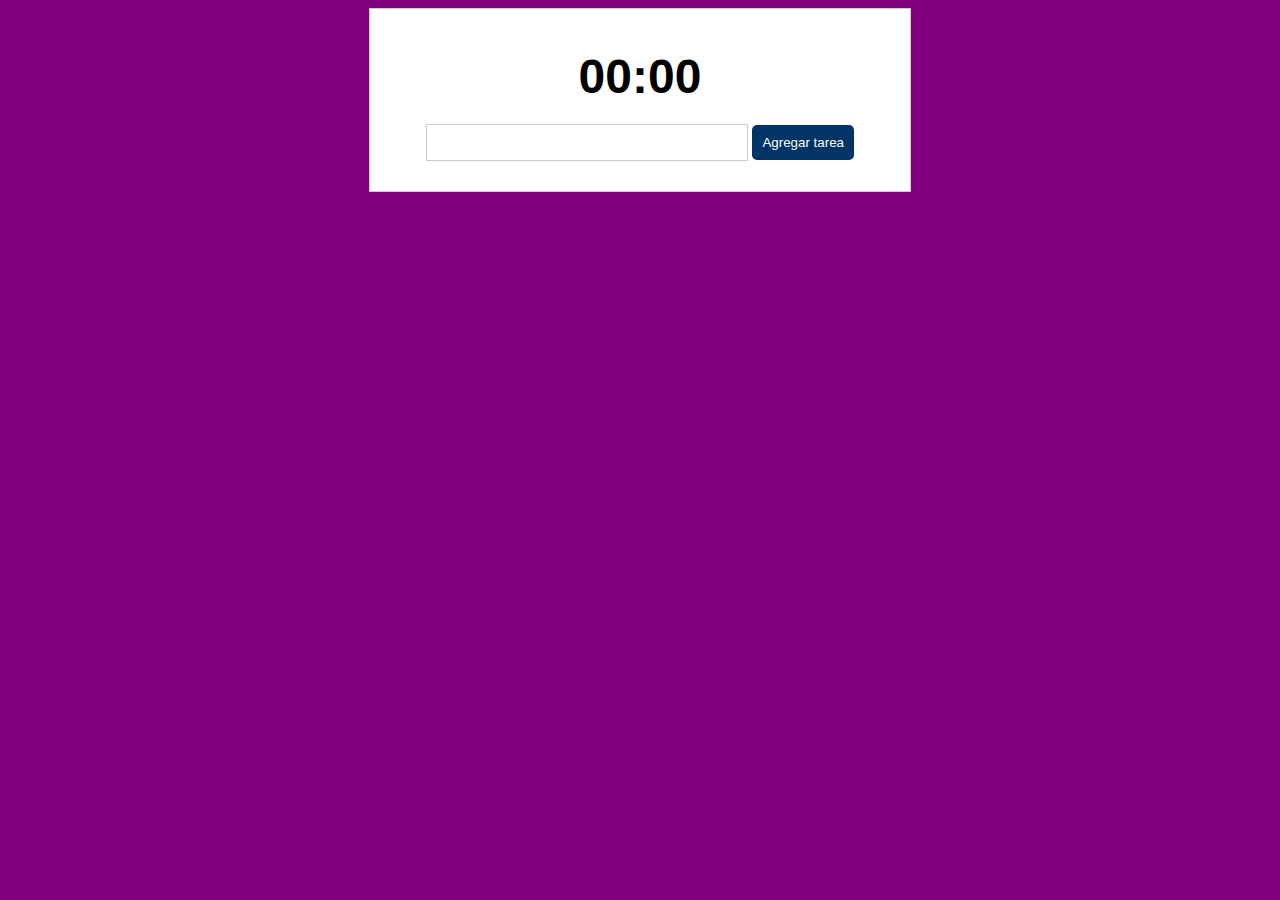
<file: 01_Pomodoro/index.html>
<!DOCTYPE html>
<html lang="en">
<head>
    <meta charset="UTF-8">
    <meta http-equiv="X-UA-Compatible" content="IE=edge">
    <meta name="viewport" content="width=device-width, initial-scale=1.0">
    <link rel="stylesheet" href="./styles.css">
    <title>Pomodoro</title>
</head>
<body>
    <div id="app">
        <div id="time">
          <div id="value"></div>
          <div id="taskName"></div>
        </div>
  
        <div class="tasks-container">
          <div class="form">
            <form action="" id="form">
              <input type="text" id="itTask" />
              <input type="submit" id="bAdd" value="Agregar tarea" />
            </form>
          </div>
          <div id="tasks">
            <div class="task"></div>
          </div>
        </div>
      </div>

    <script src="./app.js"></script>
</body>
</html>
</file>
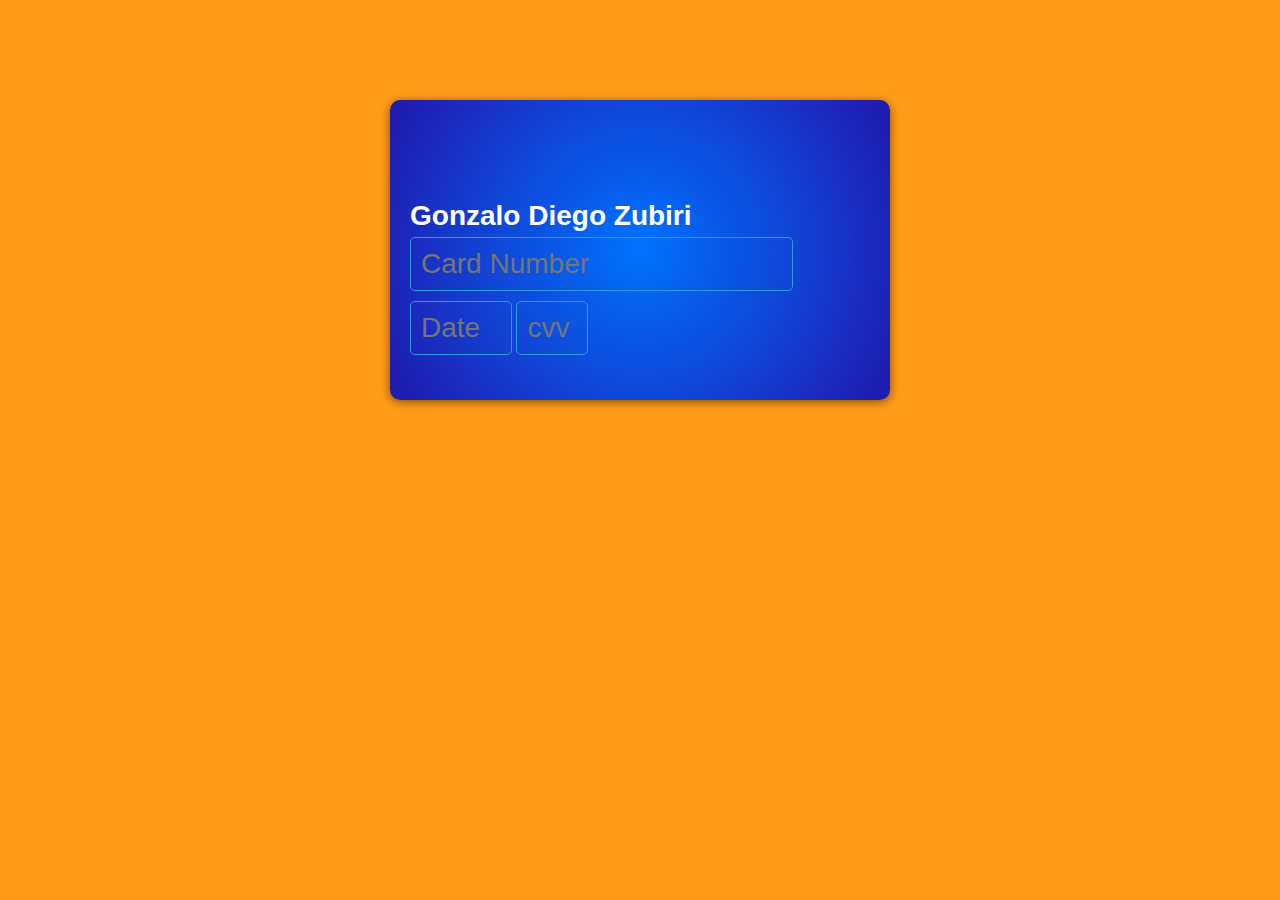
<file: 02_Tarjeta/index.html>
<!DOCTYPE html>
<html lang="en">
<head>
    <meta charset="UTF-8">
    <meta http-equiv="X-UA-Compatible" content="IE=edge">
    <meta name="viewport" content="width=device-width, initial-scale=1.0">
    <link rel="stylesheet" href="./styles.css">
    <title>Tarjeta</title>
</head>
<body>
    <div id="app">
        <div class="card">
            <div class="holder">Gonzalo Diego Zubiri</div>
            <input type="text" id="inputCard" placeholder="Card Number">
            <input type="text" id="inputDate" placeholder="Date">
            <input type="text" id="inputCVV" placeholder="cvv">
        </div>
    </div>
    
    <script src="./app.js"></script>
</body>
</html>
</file>
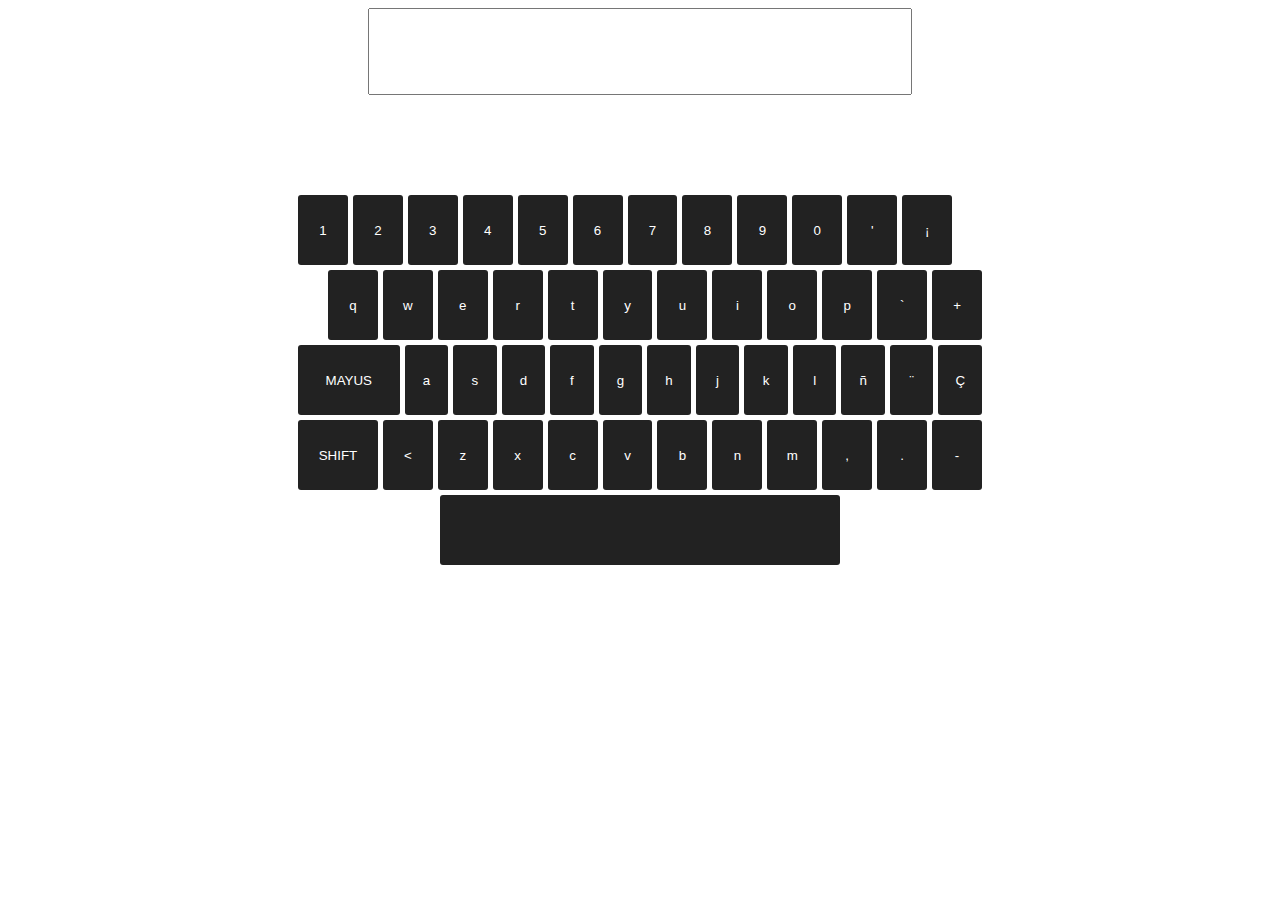
<file: 03_Teclado/index.html>
<!DOCTYPE html>
<html lang="en">
<head>
    <meta charset="UTF-8">
    <meta http-equiv="X-UA-Compatible" content="IE=edge">
    <meta name="viewport" content="width=device-width, initial-scale=1.0">
    <link rel="stylesheet" href="./styles.css">
    <title>Teclado</title>
</head>
<body>
    <div id="app">
        <input type="text" class="input">
        <div id="keyboard-container"></div>
    </div>

    <script src="./app.js"></script>
</body>
</html>
</file>
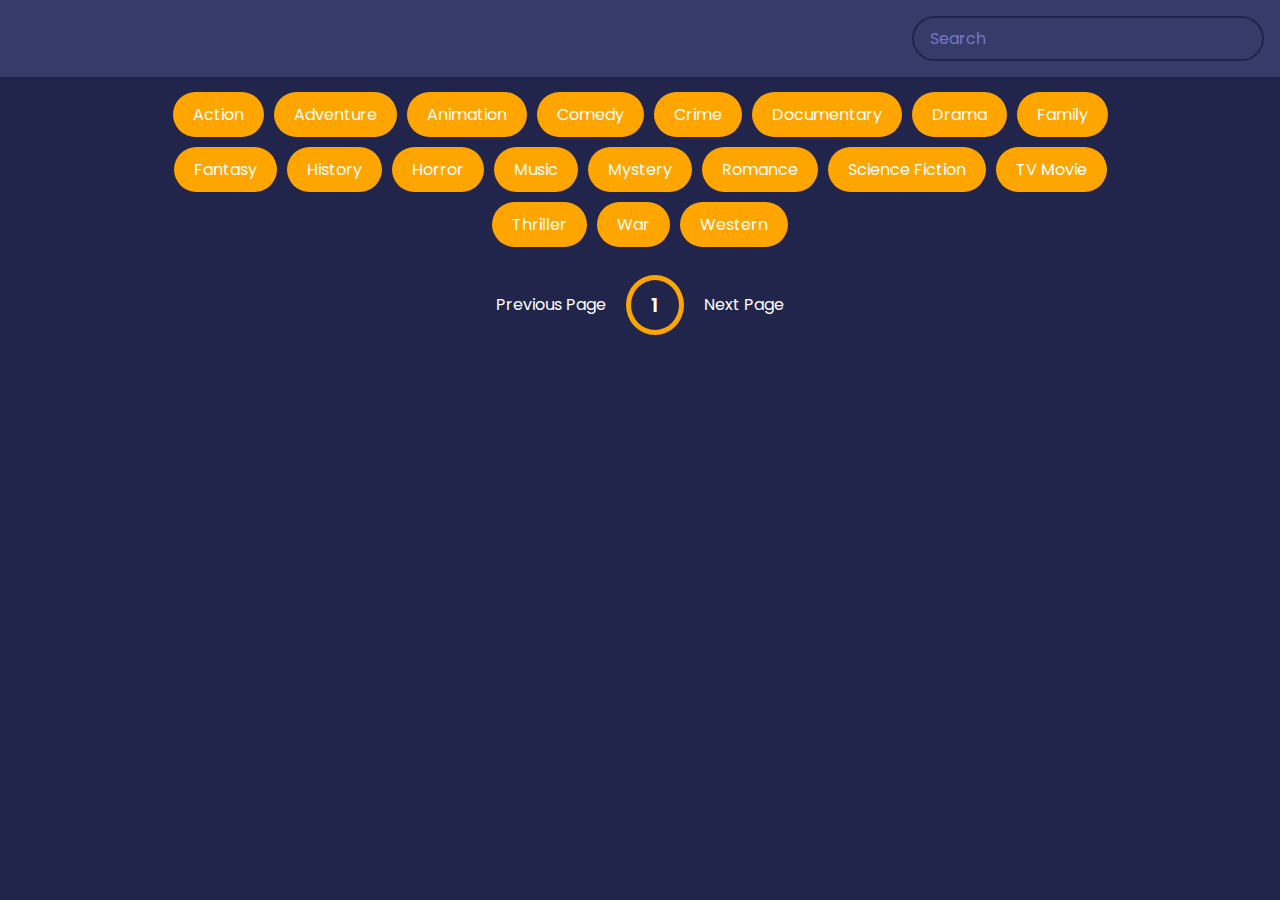
<file: Movie-App/index.html>
<!DOCTYPE html>
<html lang="en">
<head>
    <meta charset="UTF-8">
    <meta http-equiv="X-UA-Compatible" content="IE=edge">
    <meta name="viewport" content="width=device-width, initial-scale=1.0">
    <link rel="stylesheet" href="./css/styles.css">
    <title>Movie App</title>
</head>
<body>
    <header>
        <form  id="form">
            <input type="text" placeholder="Search" id="search" class="search">
        </form>
    </header>
    <div id="tags"></div>
    <div id="myNav" class="overlay">

        <!-- Button to close the overlay navigation -->
        <a href="javascript:void(0)" class="closebtn" onclick="closeNav()">&times;</a>
      
        <!-- Overlay content -->
        <div class="overlay-content" id="overlay-content"></div>
        
        <a href="javascript:void(0)" class="arrow left-arrow" id="left-arrow">&#8656;</a> 
        
        <a href="javascript:void(0)" class="arrow right-arrow" id="right-arrow" >&#8658;</a>

      </div>
    <main id="main"></main>
    <div class="pagination">
        <div class="page" id="prev">Previous Page</div>
        <div class="current" id="current">1</div>
        <div class="page" id="next">Next Page</div>

    </div>

    <script src="./js/app.js"></script>
</body>
</html>
</file>
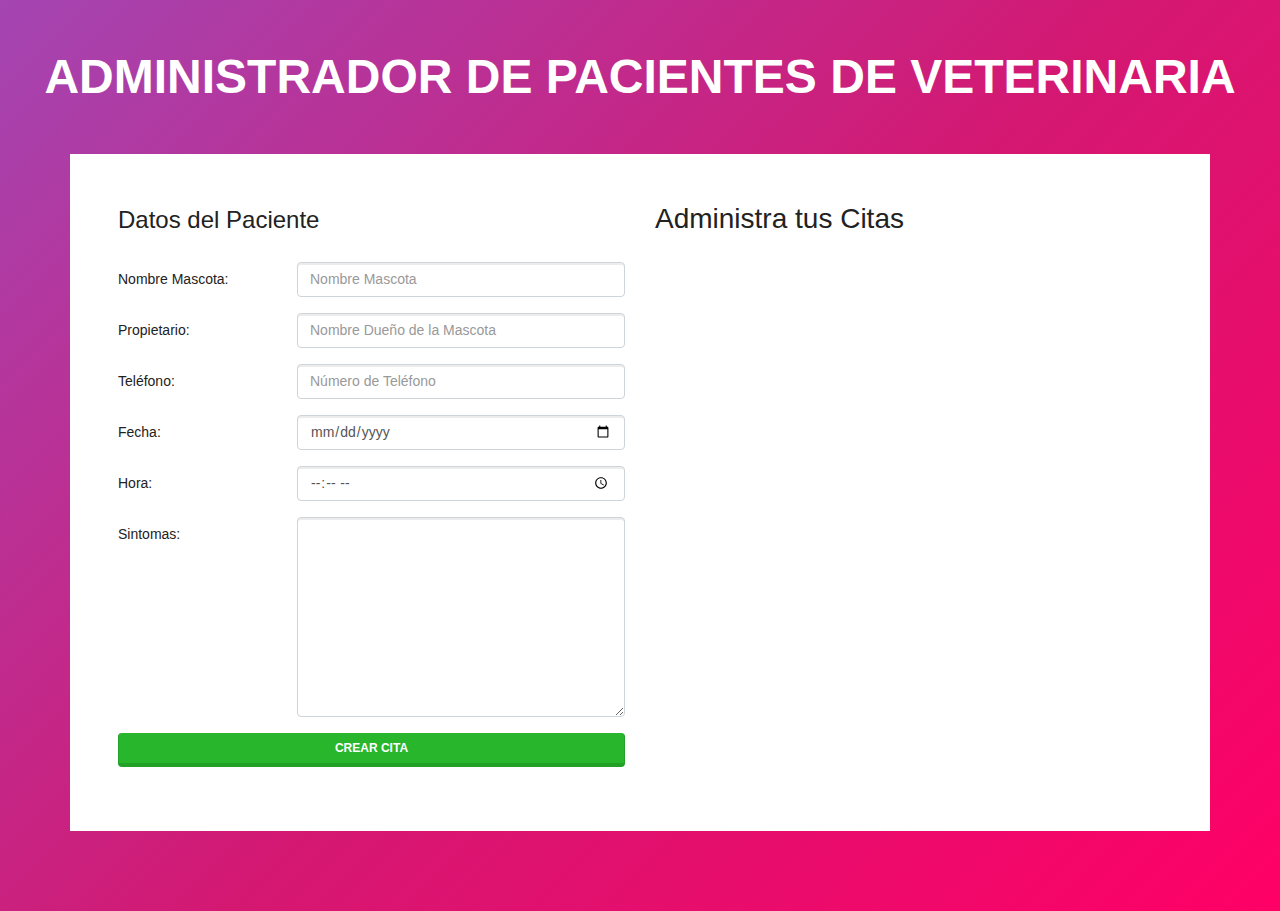
<file: Proyecto-Administrar-Citas/index.html>
<!DOCTYPE html>
<html lang="en">
<head>
    <meta charset="UTF-8">
    <meta name="viewport" content="width=device-width, initial-scale=1.0">
    <meta http-equiv="X-UA-Compatible" content="ie=edge">
    <title>Administrador de Pacientes</title>
    <link rel="stylesheet" href="css/bootstrap.css">
    <link rel="stylesheet" href="css/styles.css">
</head>
<body>
    <h2 class="text-center my-5 titulo">Administrador de Pacientes de Veterinaria</h2>
    <div class="container mt-5 p-5">
        <div id="contenido" class="row">
            <div class="col-md-6 agregar-cita">
                <form id="nueva-cita">
                    <legend class="mb-4">Datos del Paciente</legend>
                    <div class="form-group row">
                        <label class="col-sm-4 col-lg-4 col-form-label">Nombre Mascota:</label>
                        <div class="col-sm-8 col-lg-8">
                            <input type="text" id="mascota" name="mascota" class="form-control" placeholder="Nombre Mascota">
                        </div>
                    </div>
                    <div class="form-group row">
                        <label class="col-sm-4 col-lg-4 col-form-label">Propietario:</label>
                        <div class="col-sm-8 col-lg-8">
                            <input type="text" id="propietario" name="propietario" class="form-control"  placeholder="Nombre Dueño de la Mascota">
                        </div>
                    </div>
                    <div class="form-group row">
                        <label class="col-sm-4 col-lg-4 col-form-label">Teléfono:</label>
                        <div class="col-sm-8 col-lg-8">
                            <input type="tel" id="telefono" name="telefono" class="form-control"  placeholder="Número de Teléfono">
                        </div>
                    </div>
                    <div class="form-group row">
                        <label class="col-sm-4 col-lg-4 col-form-label">Fecha:</label>
                        <div class="col-sm-8 col-lg-8">
                            <input type="date" id="fecha" name="fecha" class="form-control">
                        </div>
                    </div>

                    <div class="form-group row">
                        <label class="col-sm-4 col-lg-4 col-form-label">Hora:</label>
                        <div class="col-sm-8 col-lg-8">
                            <input type="time" id="hora" name="hora" class="form-control">
                        </div>
                    </div>

                    <div class="form-group row">
                        <label class="col-sm-4 col-lg-4 col-form-label">Sintomas:</label>
                        <div class="col-sm-8 col-lg-8">
                            <textarea id="sintomas" name="sintomas" class="form-control"></textarea>
                        </div>
                    </div>
                    <div class="form-group">
                            <button type="submit" class="btn btn-success w-100 d-block">Crear Cita</button>
                    </div>
                </form>
            </div>
            <div class="col-md-6">
                <h2 id="administra" class="mb-4">Administra tus Citas</h2>
                <ul id="citas" class="list-group lista-citas"></ul>
            </div>
        </div> <!--.row-->
    </div><!--.container-->

    <script src="js/app.js" type="module"></script>

</body>
</html>
</file>
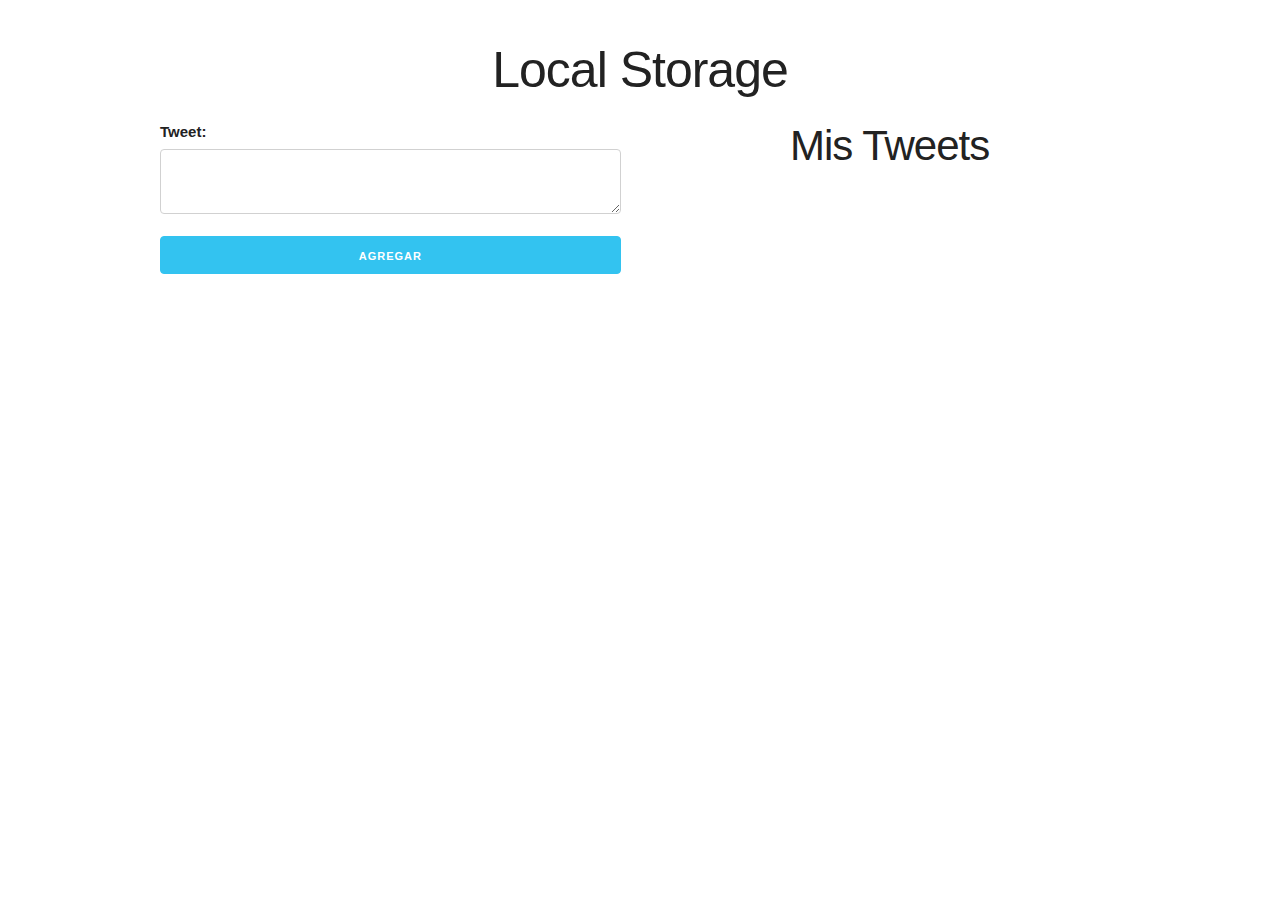
<file: Proyecto-Almacenar-Tweets/index.html>
<!DOCTYPE html>
<html lang="en">
<head>
    <meta charset="UTF-8">
    <meta name="viewport" content="width=device-width, initial-scale=1.0">
    <meta http-equiv="X-UA-Compatible" content="ie=edge">
    <title>Document</title>
    <link rel="stylesheet" href="css/normalize.css">
    <link rel="stylesheet" href="css/skeleton.css">
    <link rel="stylesheet" href="css/custom.css">
</head>
<body>

    <div id="contenido">
        <div class="container">

            <h1>Local Storage</h1>
            <div class="row">
                <div class="six columns">
                    <label for="tweet">Tweet:</label>
                    <form  id="formulario">
                            <label for="tweet"></label>
                            <textarea id="tweet" class="u-full-width"></textarea>
                            <input type="submit" class="button u-full-width button-primary" value="Agregar">
                    </form>
                </div>
                <div class="six columns">
                    <h2>Mis Tweets</h2>
                    <div id="lista-tweets"></div>
                </div>
            </div>

        </div>
    </div> <!--#contenido-->

    <script src="js/app.js"></script>
</body>
</html>
</file>
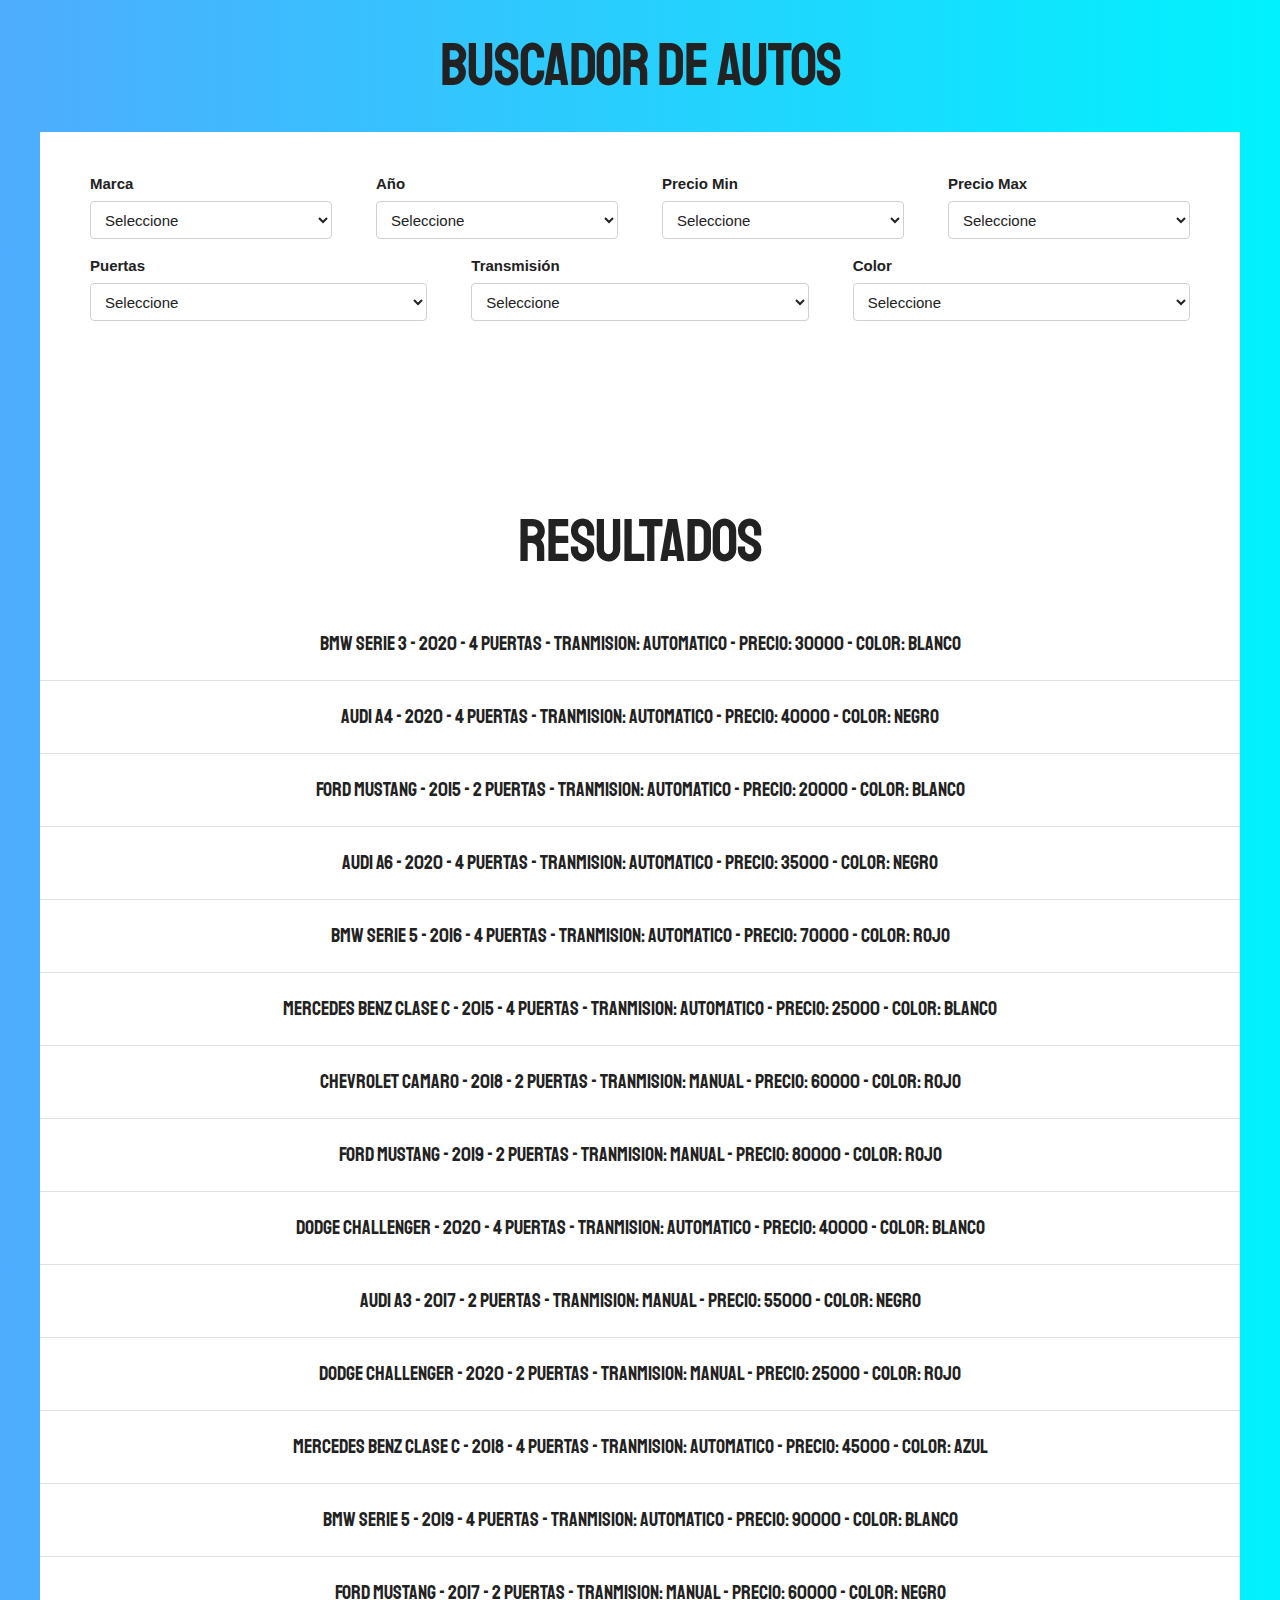
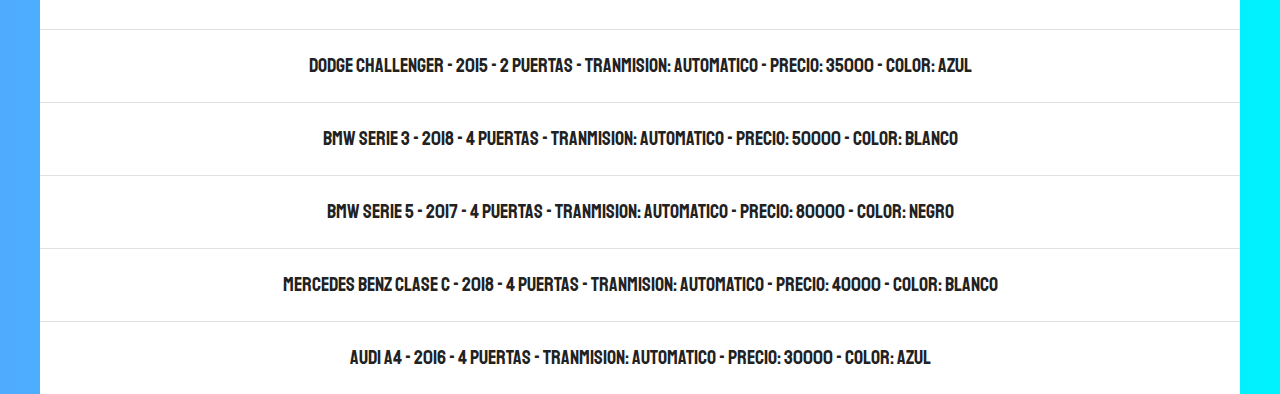
<file: Proyecto-Buscador-Autos/index.html>
<!DOCTYPE html>
<html lang="en">
<head>
    <meta charset="UTF-8">
    <meta name="viewport" content="width=device-width, initial-scale=1.0">
    <meta http-equiv="X-UA-Compatible" content="ie=edge">
    <title>Buscador múltiples campos - JS Moderno </title>
    <link href="https://fonts.googleapis.com/css?family=Staatliches" rel="stylesheet">  
    <link rel="stylesheet" href="css/normalize.css">
    <link rel="stylesheet" href="css/skeleton.css">
    <link rel="stylesheet" href="css/app.css">
</head>
<body>

    <h1>Buscador de Autos</h1>

    <div class="contenedor">

        

        <form id="buscador">
            <div class="row">
                <div class="three columns">
                    <label for="marca">Marca</label>
                    <select class="u-full-width" id="marca">
                        <option value="">Seleccione</option>
                        <option value="Audi">Audi</option>
                        <option value="BMW">BMW</option>
                        <option value="Mercedes Benz">Mercedes Benz</option>
                        <option value="Chevrolet">Chevrolet</option>
                        <option value="Ford">Ford</option>
                        <option value="Dodge">Dodge</option>
                    </select>
                </div>
                <div class="three columns">
                    <label for="year">Año</label>
                    <select class="u-full-width" id="year">
                        <option value="">Seleccione</option>
                    </select>
                </div>
                <div class="three columns">
                    <label for="minimo">Precio Min</label>
                    <select class="u-full-width" id="minimo">
                            <option value="">Seleccione</option>
                            <option value="20000">20,000</option>
                            <option value="30000">30,000</option>
                            <option value="40000">40,000</option>
                            <option value="50000">50,000</option>
                            <option value="60000">60,000</option>
                            <option value="70000">70,000</option>
                            <option value="80000">80,000</option>
                            <option value="90000">90,000</option>
                    </select>
                </div>
                <div class="three columns">
                    <label for="maximo">Precio Max</label>
                    <select class="u-full-width" id="maximo">
                            <option value="">Seleccione</option>
                            <option value="20000">20,000</option>
                            <option value="30000">30,000</option>
                            <option value="40000">40,000</option>
                            <option value="50000">50,000</option>
                            <option value="60000">60,000</option>
                            <option value="70000">70,000</option>
                            <option value="80000">80,000</option>
                            <option value="90000">90,000</option>
                    </select>
                </div>
                <div class="row">
                    <div class="four columns">
                        <label for="puertas">Puertas</label>
                        <select class="u-full-width" id="puertas">
                                <option value="">Seleccione</option>
                                <option value="2">2</option>
                                <option value="4">4</option>
                        </select>
                    </div>
                    <div class="four columns">
                        <label for="transmision">Transmisión</label>
                        <select class="u-full-width" id="transmision">
                                <option value="">Seleccione</option>
                                <option value="automatico">Automática</option>
                                <option value="manual">Manual</option>
                        </select>
                    </div>
                    <div class="four columns">
                        <label for="color">Color</label>
                        <select class="u-full-width" id="color">
                                <option value="">Seleccione</option>
                                <option value="Negro">Negro</option>
                                <option value="Azul">Azul</option>
                                <option value="Blanco">Blanco</option>
                                <option value="Rojo">Rojo</option>
                        </select>
                    </div>
                </div>
            </div>
        </form>


        <h1>Resultados</h1>
        <div id="resultado"></div>
    </div>

    <!-- <a class="sitio-web" href="https://www.codigoconjuan.com" rel="nofollow noopener noreferrer" >Código Con Juan</a> -->

    <script src="js/db.js"></script>
    <script src="js/app.js"></script>
    
</body>
</html>
</file>
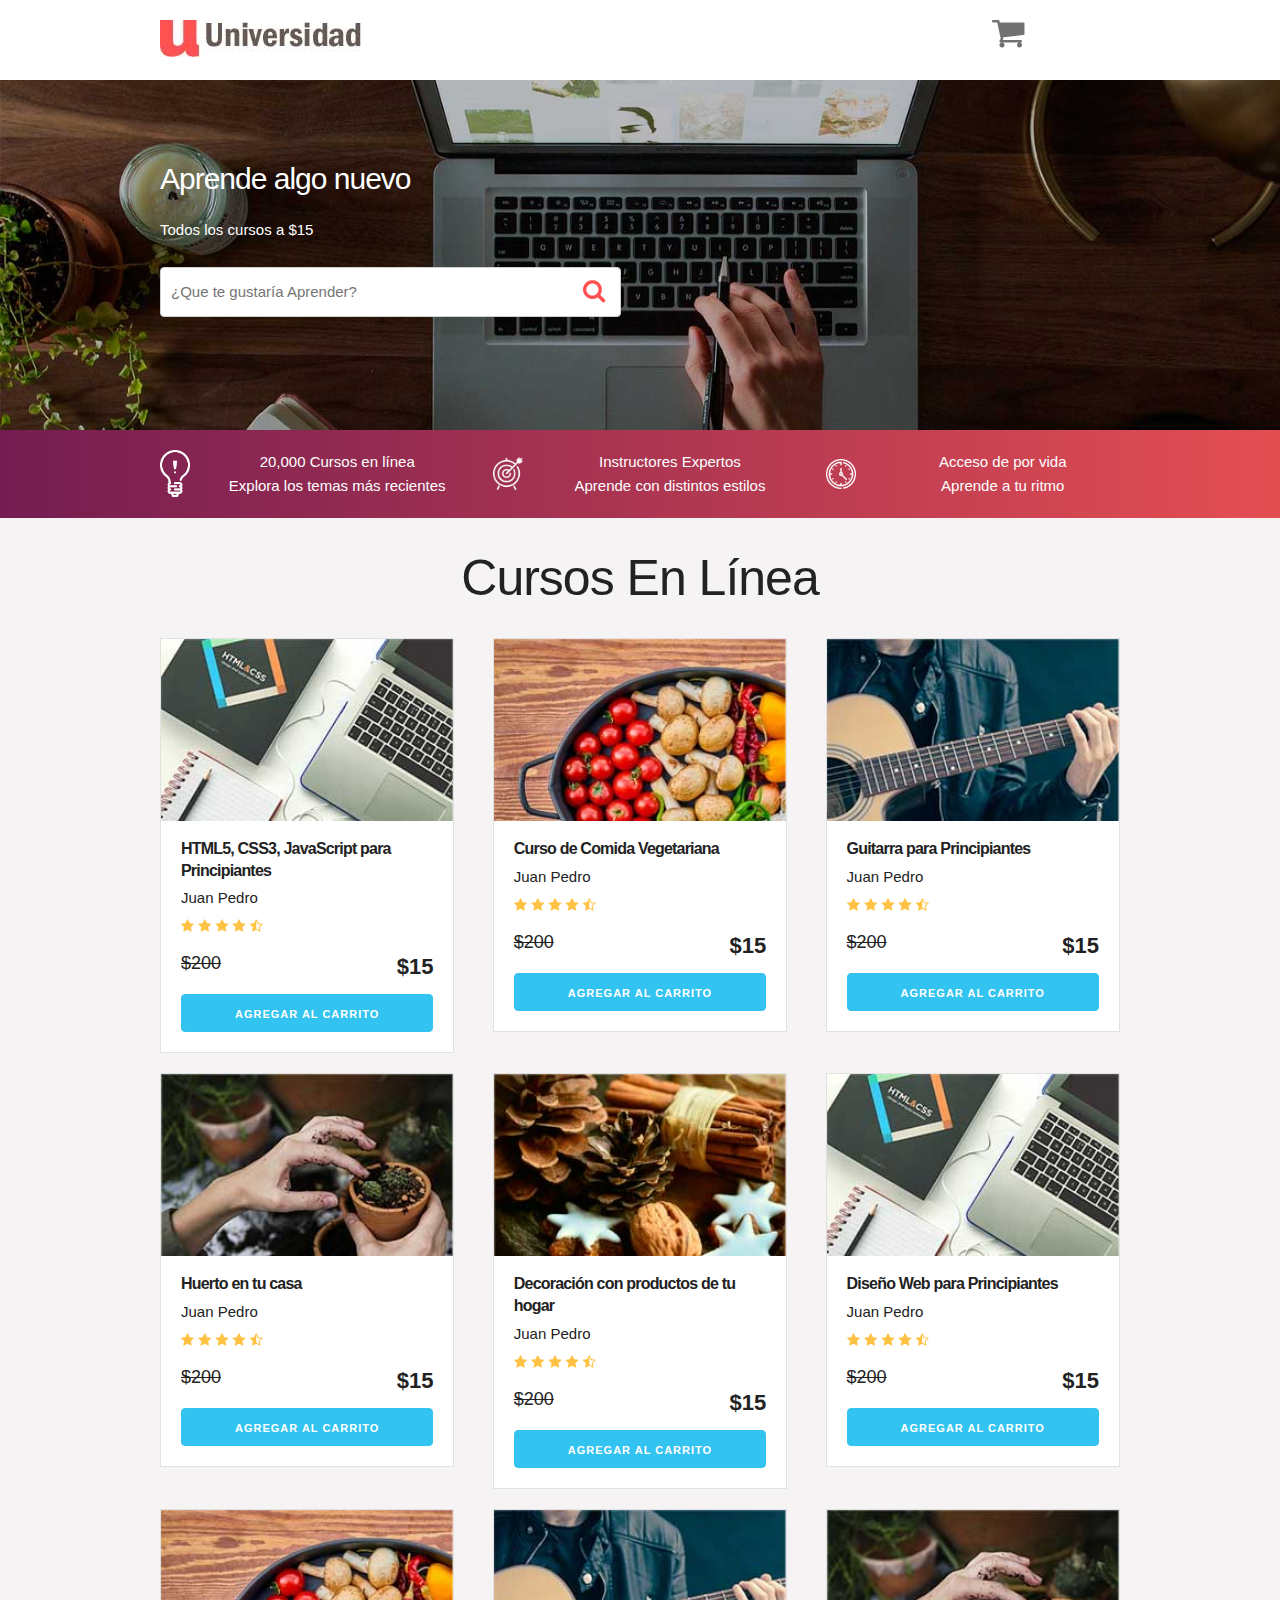
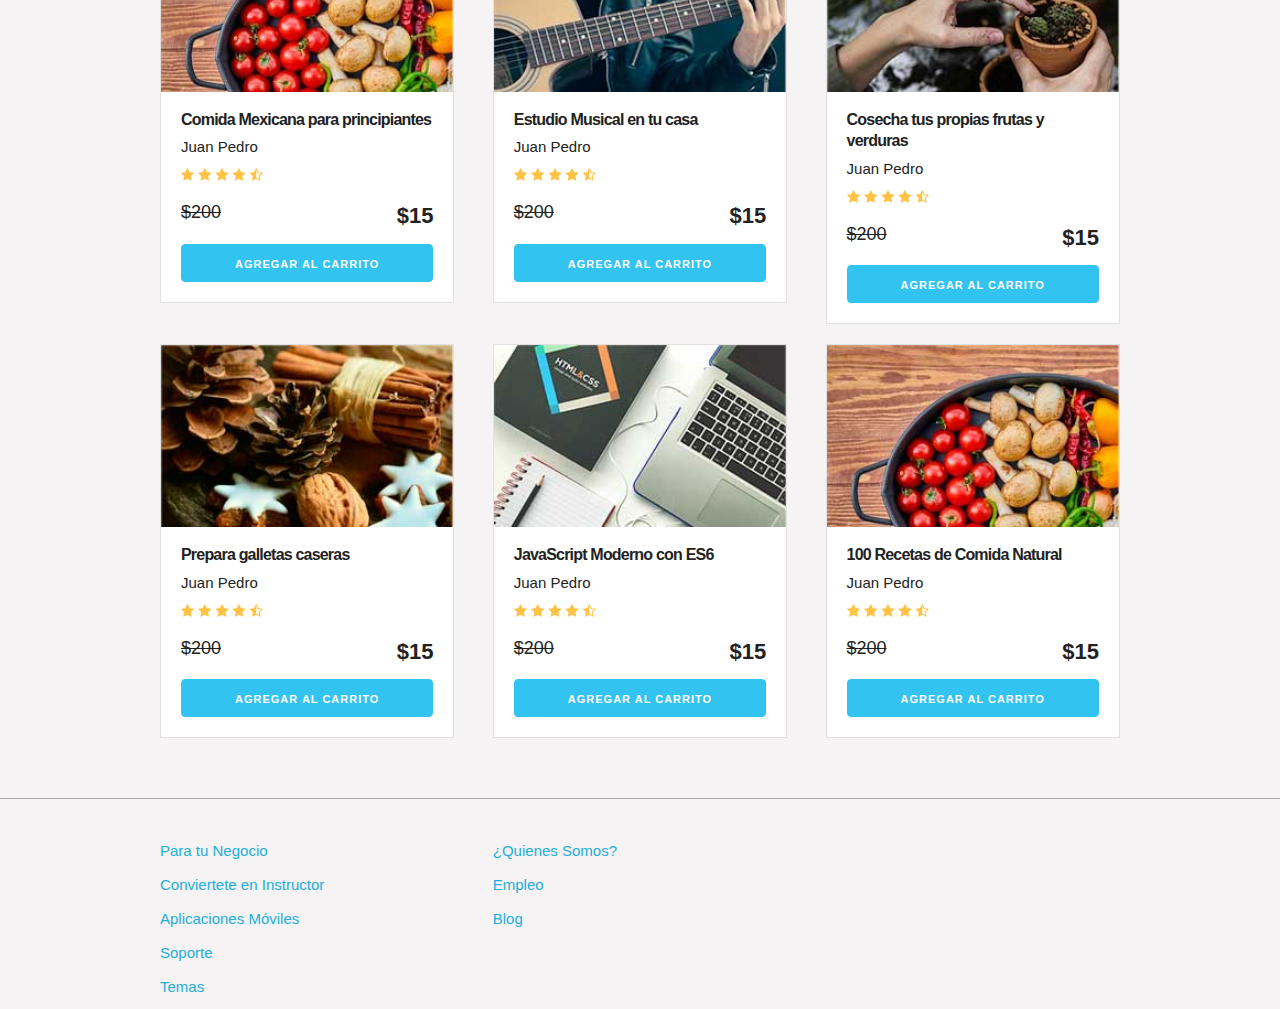
<file: Proyecto-Carrito/index.html>
<!DOCTYPE html>
<html lang="en">
<head>
    <meta charset="UTF-8">
    <meta name="viewport" content="width=device-width, initial-scale=1.0">
    <meta http-equiv="X-UA-Compatible" content="ie=edge">
    <title>Carrito</title>
    <link rel="stylesheet" href="css/normalize.css">
    <link rel="stylesheet" href="css/skeleton.css">
    <link rel="stylesheet" href="css/custom.css">
</head>
<body>
<header id="header" class="header">
    <div class="container">
        <div class="row">
            <div class="four columns">
                <img src="img/logo.jpg" id="logo">
            </div>
            <div class="two columns u-pull-right">
                <ul>
                    <li class="submenu">
                            <img src="img/cart.png" id="img-carrito">
                            <div id="carrito">
                                    
                                    <table id="lista-carrito" class="u-full-width">
                                        <thead>
                                            <tr>
                                                <th>Imagen</th>
                                                <th>Nombre</th>
                                                <th>Precio</th>
                                                <th>Cantidad</th>
                                                <th></th>
                                            </tr>
                                        </thead>
                                        <tbody></tbody>
                                    </table>

                                    <a href="#" id="vaciar-carrito" class="button u-full-width">Vaciar Carrito</a>
                            </div>
                    </li>
                </ul>
            </div>
        </div> 
    </div>
    </header>


    <div id="hero">
        <div class="container">
            <div class="row">
                    <div class="six columns">
                        <div class="contenido-hero">
                                <h2>Aprende algo nuevo</h2>
                                <p>Todos los cursos a $15</p>
                                <form action="#" id="busqueda" method="post" class="formulario">
                                    <input class="u-full-width" type="text" placeholder="¿Que te gustaría Aprender?" id="buscador">
                                    <input type="submit" id="submit-buscador" class="submit-buscador">
                                </form>
                        </div>
                    </div>
            </div> 
        </div>
    </div>

    <div class="barra">
        <div class="container">
            <div class="row">
                    <div class="four columns icono icono1">
                        <p>20,000 Cursos en línea <br>
                        Explora  los temas más recientes</p>
                    </div>
                    <div class="four columns icono icono2">
                        <p>Instructores Expertos <br>
                        Aprende con distintos estilos</p>
                    </div>
                    <div class="four columns icono icono3">
                        <p>Acceso de por vida <br>
                        Aprende a tu ritmo</p>
                    </div>
            </div>
        </div>

    </div>

    <div id="lista-cursos" class="container">
        <h1 id="encabezado" class="encabezado">Cursos En Línea</h1>
        <div class="row">
            <div class="four columns">
                <div class="card">
                    <img src="img/curso1.jpg" class="imagen-curso u-full-width">
                    <div class="info-card">
                        <h4>HTML5, CSS3, JavaScript para Principiantes</h4>
                        <p>Juan Pedro</p>
                        <img src="img/estrellas.png">
                        <p class="precio">$200  <span class="u-pull-right ">$15</span></p>
                        <a href="#" class="u-full-width button-primary button input agregar-carrito" data-id="1">Agregar Al Carrito</a>
                    </div>
                </div> <!--.card-->
            </div>
            <div class="four columns">
                    <div class="card">
                        <img src="img/curso2.jpg" class="imagen-curso u-full-width">
                        <div class="info-card">
                            <h4>Curso de Comida Vegetariana</h4>
                            <p>Juan Pedro</p>
                            <img src="img/estrellas.png">
                            <p class="precio">$200  <span class="u-pull-right ">$15</span></p>
                            <a href="#" class="u-full-width button-primary button input agregar-carrito" data-id="2">Agregar Al Carrito</a>
                        </div>
                    </div>
            </div>
            <div class="four columns">
                    <div class="card">
                        <img src="img/curso3.jpg" class="imagen-curso u-full-width">
                        <div class="info-card">
                            <h4>Guitarra para Principiantes</h4>
                            <p>Juan Pedro</p>
                            <img src="img/estrellas.png">
                            <p class="precio">$200  <span class="u-pull-right ">$15</span></p>
                            <a href="#" class="u-full-width button-primary button input agregar-carrito" data-id="3">Agregar Al Carrito</a>
                        </div>
                    </div> <!--.card-->
            </div>

        </div> <!--.row-->
        <div class="row">
            <div class="four columns">
                <div class="card">
                    <img src="img/curso4.jpg" class="imagen-curso u-full-width">
                    <div class="info-card">
                        <h4>Huerto en tu casa</h4>
                        <p>Juan Pedro</p>
                        <img src="img/estrellas.png">
                        <p class="precio">$200  <span class="u-pull-right ">$15</span></p>
                        <a href="#" class="u-full-width button-primary button input agregar-carrito" data-id="4">Agregar Al Carrito</a>
                    </div>
                </div> <!--.card-->
            </div>
            <div class="four columns">
                    <div class="card">
                        <img src="img/curso5.jpg" class="imagen-curso u-full-width">
                        <div class="info-card">
                            <h4>Decoración con productos de tu hogar</h4>
                            <p>Juan Pedro</p>
                            <img src="img/estrellas.png">
                            <p class="precio">$200  <span class="u-pull-right ">$15</span></p>
                            <a href="#" class="u-full-width button-primary button input agregar-carrito" data-id="5">Agregar Al Carrito</a>
                        </div>
                    </div> <!--.card-->
            </div>
            <div class="four columns">
                    <div class="card">
                        <img src="img/curso1.jpg" class="imagen-curso u-full-width">
                        <div class="info-card">
                            <h4>Diseño Web para Principiantes</h4>
                            <p>Juan Pedro</p>
                            <img src="img/estrellas.png">
                            <p class="precio">$200  <span class="u-pull-right ">$15</span></p>
                            <a href="#" class="u-full-width button-primary button input agregar-carrito" data-id="6">Agregar Al Carrito</a>
                        </div>
                    </div> <!--.card-->
            </div>
        </div> <!--.row-->
        <div class="row">
            <div class="four columns">
                <div class="card">
                    <img src="img/curso2.jpg" class="imagen-curso u-full-width">
                    <div class="info-card">
                        <h4>Comida Mexicana para principiantes</h4>
                        <p>Juan Pedro</p>
                        <img src="img/estrellas.png">
                        <p class="precio">$200  <span class="u-pull-right ">$15</span></p>
                        <a href="#" class="u-full-width button-primary button input agregar-carrito" data-id="7">Agregar Al Carrito</a>
                    </div>
                </div> <!--.card-->
            </div>
            <div class="four columns">
                    <div class="card">
                        <img src="img/curso3.jpg" class="imagen-curso u-full-width">
                        <div class="info-card">
                            <h4>Estudio Musical en tu casa</h4>
                            <p>Juan Pedro</p>
                            <img src="img/estrellas.png">
                            <p class="precio">$200  <span class="u-pull-right ">$15</span></p>
                            <a href="#" class="u-full-width button-primary button input agregar-carrito" data-id="8">Agregar Al Carrito</a>
                        </div>
                    </div> <!--.card-->
            </div>
            <div class="four columns">
                    <div class="card">
                        <img src="img/curso4.jpg" class="imagen-curso u-full-width">
                        <div class="info-card">
                            <h4>Cosecha tus propias frutas y verduras</h4>
                            <p>Juan Pedro</p>
                            <img src="img/estrellas.png">
                            <p class="precio">$200  <span class="u-pull-right ">$15</span></p>
                            <a href="#" class="u-full-width button-primary button input agregar-carrito" data-id="9">Agregar Al Carrito</a>
                        </div>
                    </div> <!--.card-->
            </div>
        </div> <!--.row-->
        <div class="row">
                <div class="four columns">
                    <div class="card">
                        <img src="img/curso5.jpg" class="imagen-curso u-full-width">
                        <div class="info-card">
                            <h4>Prepara galletas caseras</h4>
                            <p>Juan Pedro</p>
                            <img src="img/estrellas.png">
                            <p class="precio">$200  <span class="u-pull-right ">$15</span></p>
                            <a href="#" class="u-full-width button-primary button input agregar-carrito" data-id="10">Agregar Al Carrito</a>
                        </div>
                    </div> <!--.card-->
                </div>
                <div class="four columns">
                        <div class="card">
                            <img src="img/curso1.jpg" class="imagen-curso u-full-width">
                            <div class="info-card">
                                <h4>JavaScript Moderno con ES6</h4>
                                <p>Juan Pedro</p>
                                <img src="img/estrellas.png">
                                <p class="precio">$200  <span class="u-pull-right ">$15</span></p>
                                <a href="#" class="u-full-width button-primary button input agregar-carrito" data-id="11">Agregar Al Carrito</a>
                            </div>
                        </div> <!--.card-->
                </div>
                <div class="four columns">
                        <div class="card">
                            <img src="img/curso2.jpg" class="imagen-curso u-full-width">
                            <div class="info-card">
                                <h4>100 Recetas de Comida Natural</h4>
                                <p>Juan Pedro</p>
                                <img src="img/estrellas.png">
                                <p class="precio">$200  <span class="u-pull-right ">$15</span></p>
                                <a href="#" class="u-full-width button-primary button input agregar-carrito" data-id="12">Agregar Al Carrito</a>
                            </div>
                        </div> <!--.card-->
                </div>
            </div> <!--.row-->
    </div>  

    <footer id="footer" class="footer">
        <div class="container">
            <div class="row">
                    <div class="four columns">
                            <nav id="principal" class="menu">
                                <a class="enlace" href="#">Para tu Negocio</a>
                                <a class="enlace" href="#">Conviertete en Instructor</a>
                                <a class="enlace" href="#">Aplicaciones Móviles</a>
                                <a class="enlace" href="#">Soporte</a>
                                <a class="enlace" href="#">Temas</a>
                            </nav>
                    </div>
                    <div class="four columns">
                            <nav id="secundaria" class="menu">
                                <a class="enlace" href="#">¿Quienes Somos?</a>
                                <a class="enlace" href="#">Empleo</a>
                                <a class="enlace" href="#">Blog</a>
                            </nav>
                    </div>
            </div>
        </div>
    </footer>

    <script src="js/app.js"></script>

</body>
</html>
</file>
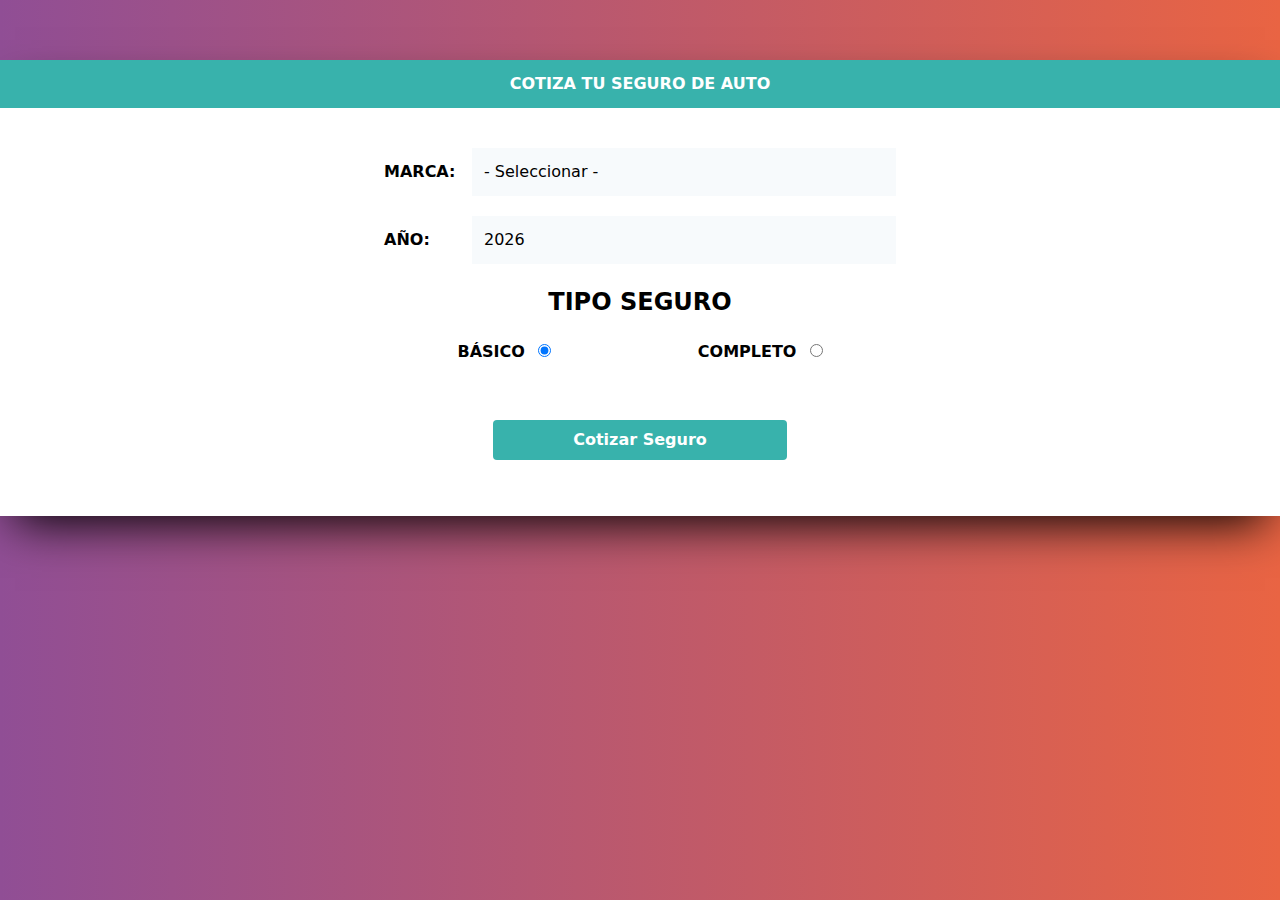
<file: Proyecto-Cotizador-Seguro/index.html>
<!DOCTYPE html>
<html lang="en">
  <head>
    <!-- Required meta tags -->
    <meta charset="utf-8">
    <meta name="viewport" content="width=device-width, initial-scale=1, shrink-to-fit=no">

    <link rel="stylesheet" href="css/tailwind.css">
    <link rel="stylesheet" href="css/custom.css">
  </head>
  <body>
<div class="container mx-auto">
      <div id="contenido" class="pb-10">
            <header class="bg-teal-500 text-white py-3 font-bold uppercase">
                <h1 class="text-center">Cotiza tu seguro de Auto</h1>
            </header>
                <form class="mt-10 max-w-lg mx-auto" action="#" id="cotizar-seguro">
                        <div class="flex items-center mb-5">
                            <label 
                              class="font-bold  uppercase mr-2 w-20"
                              for="marca"
                            >Marca:</label>
                            <select class="flex-1 bg-gray-100 p-3 appearance-none" id="marca">
                                <option value="">- Seleccionar -</option>
                                <option value="1">Americano</option>
                                <option value="2">Asiatico</option>
                                <option value="3">Europeo</option>
                            </select>
                        </div>
                        <div class="flex items-center mb-5">
                              <label 
                                class="font-bold  uppercase mr-2 w-20"
                                for="year"
                              >Año:</label>
                              <select  class="flex-1 bg-gray-100 p-3 appearance-none" id="year"></select>
                        </div>
                        <fieldset>
                              <legend  class="font-bold  uppercase text-2xl text-center w-full">Tipo Seguro</legend>

                              <div class="flex justify-around mt-5">
                                  <div>
                                      <label class="font-bold  uppercase mr-2">Básico</label>
                                          <input type="radio" name="tipo" value="basico" checked>
                                      </label>
                                  </div>
                                  <div>
                                      <label class="font-bold  uppercase mr-2">Completo</label>
                                          <input type="radio" name="tipo" value="completo">
                                      </label>
                                  </div>
                              </div>
                      </fieldset>

                  <div id="cargando" class="hidden">
                        <div class="spinner">
                          <div class="rect1"></div>
                          <div class="rect2"></div>
                          <div class="rect3"></div>
                          <div class="rect4"></div>
                          <div class="rect5"></div>
                      </div>
                  </div>
                  <div id="resultado"></div>
                  <div class="flex  justify-center py-4">
                      <button 
                        type="submit" 
                        class="mx-auto bg-teal-500 hover:bg-teal-700 text-white font-bold py-2 px-20 rounded"
                        >Cotizar Seguro
                    </button>
                  </div>
 
                </form> 
      </div> <!--#contenido-->
</div>

  <script src="js/app.js"></script>
  </body>
</html>
</file>
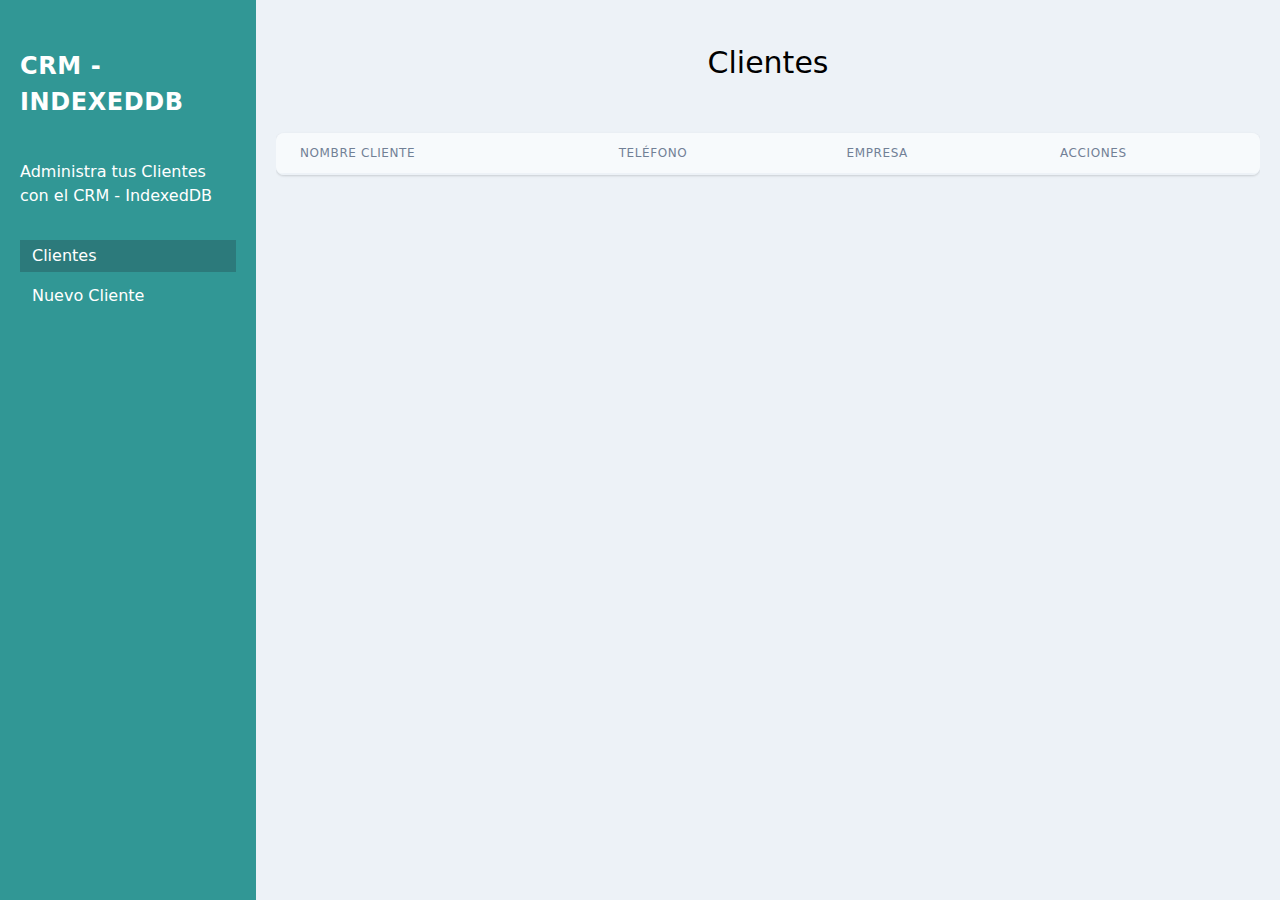
<file: Proyecto-CRMIndexedDB/index.html>
<!DOCTYPE html>
<html lang="en">
<head>
    <meta charset="UTF-8">
    <meta name="viewport" content="width=device-width, initial-scale=1.0">
    <title>CRM - IndexedDB</title>
    <link rel="stylesheet" href="css/tailwind.min.css">
</head>
<body class="min-h-100 bg-gray-200">
    <div class="md:flex min-h-screen md:align-top">
        <aside class="md:w-2/5 lg:w-2/5 xl:w-1/5 bg-teal-600 px-5 py-10">
            <h1 class="uppercase text-white tracking-wide text-2xl  font-bold mt-2">CRM - IndexedDB</h1>
            <p class="mt-10 text-white">Administra tus Clientes con el CRM - IndexedDB</p>
            <nav class="mt-8">
                <a  
                    href="/" 
                    class="px-3 py-1 text-white block hover:bg-teal-700 hover:text-yellow-400 bg-teal-700"
                >Clientes</a>
                <a 
                    href="nuevo-cliente.html" 
                    class="px-3 py-1 text-white block hover:bg-teal-900 mt-2 hover:text-yellow-400"
                >Nuevo Cliente</a>
            </nav>
        </aside> <!--sidebar-->
        <main class="md:w-3/5  xl:w-4/5 px-5 py-10 bg-gray-200">
            <h2 class="text-3xl font-light text-center">Clientes</h2>

            <div class="flex flex-col mt-10">
                <div class="py-2 overflow-x-auto">
                  <div class="align-middle inline-block min-w-full shadow overflow-hidden sm:rounded-lg border-b border-gray-200">
                    <table class="min-w-full">
                        <thead class="bg-gray-100 ">
                            <tr>
                                <th class="px-6 py-3 border-b border-gray-200  text-left text-xs leading-4 font-medium text-gray-600 uppercase tracking-wider">
                                        Nombre Cliente
                                </th>
                                <th class="px-6 py-3 border-b border-gray-200  text-left text-xs leading-4 font-medium text-gray-600 uppercase tracking-wider">
                                        Teléfono
                                </th>
                                <th class="px-6 py-3 border-b border-gray-200  text-left text-xs leading-4 font-medium text-gray-600 uppercase tracking-wider">
                                        Empresa
                                </th>
                                <th class="px-6 py-3 border-b border-gray-200  text-left text-xs leading-4 font-medium text-gray-600 uppercase tracking-wider">
                                        Acciones
                                </th>
                            </tr>
                        </thead>
                        <tbody id="listado-clientes" class="bg-white"></tbody>
                    </table>
                  </div>
                </div>
              </div>
        </main>
    </div>
    <script src="js/app.js"></script>
</body>
</html>
</file>
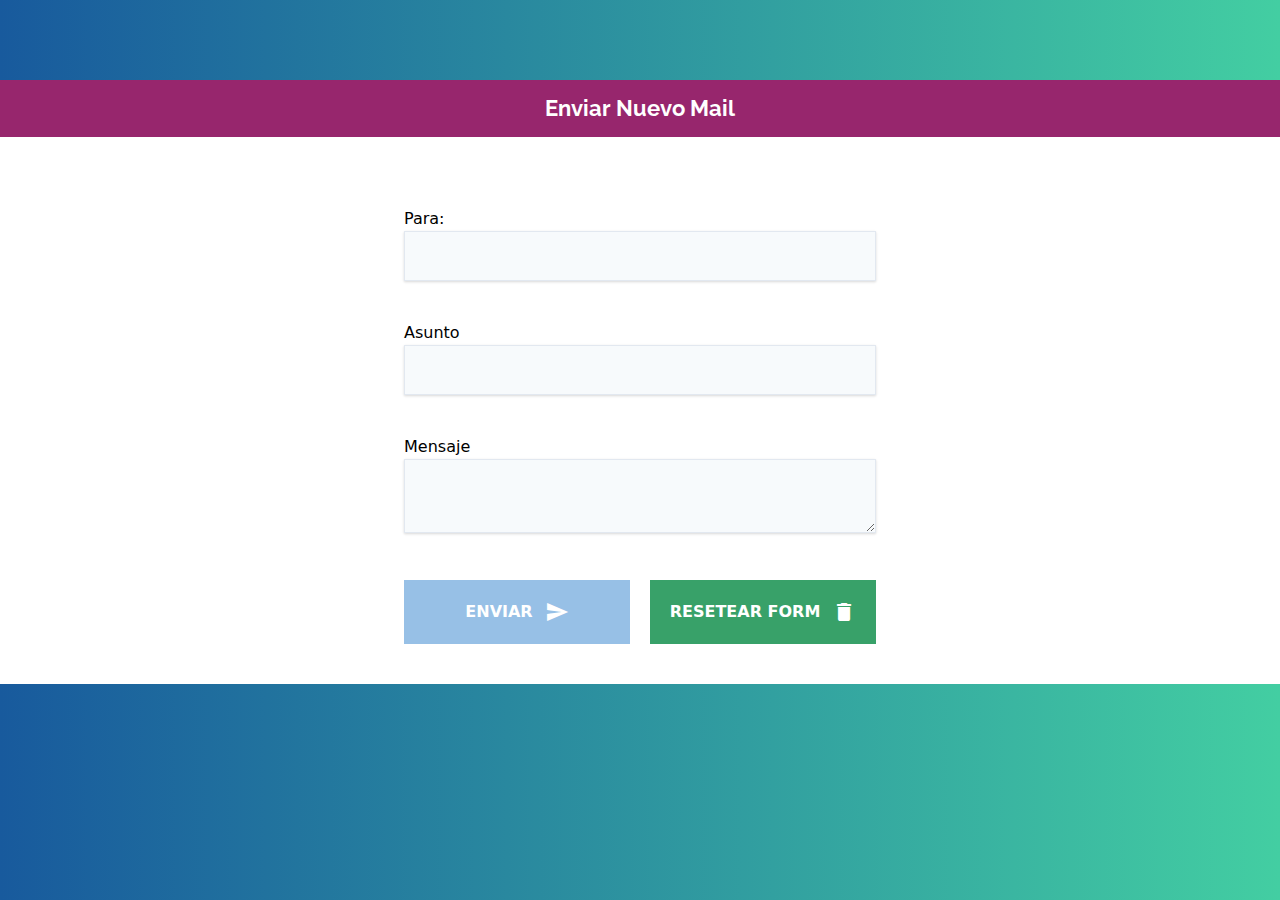
<file: Proyecto-EnviarEmail/index.html>
<!DOCTYPE html>
<html>
  <head>
    <link href="https://fonts.googleapis.com/icon?family=Material+Icons" rel="stylesheet">
    <link href="https://fonts.googleapis.com/css?family=Raleway:100,300" rel="stylesheet">
    <link type="text/css" rel="stylesheet" href="css/tailwind.min.css"  media="screen,projection"/>
    <link rel="stylesheet" href="css/custom.css">
    <meta name="viewport" content="width=device-width, initial-scale=1.0"/>
    <title>Enviar Email</title>
  </head>
  <body>

    <div class="container mx-auto mt-20 bg-white">     
        <header id="header" class="bg-pink-800 p-3 font-bold">
            Enviar Nuevo Mail
        </header>


        <form id="enviar-mail" class="py-10 px-5 max-w-lg mx-auto">
            <div class="mb-10">
                <label for="email">Para:</label>
                <input class="bg-gray-100 border shadow p-3 w-full"  id="email" type="email">
            </div>
            <div class="mb-10">
                <label for="asunto">Asunto</label>
                <input class="bg-gray-100 border shadow p-3 w-full"  id="asunto" type="text">
            </div>
            <div class="mb-10"> 
                <label for="mensaje">Mensaje</label>
                <textarea class="bg-gray-100 border shadow p-3 w-full" id="mensaje"></textarea>
            </div>

            <div  id="spinner">
                <div class="sk-chase">
                    <div class="sk-chase-dot"></div>
                    <div class="sk-chase-dot"></div>
                    <div class="sk-chase-dot"></div>
                    <div class="sk-chase-dot"></div>
                    <div class="sk-chase-dot"></div>
                    <div class="sk-chase-dot"></div>
                </div>
            </div>
            
            <div class="flex justify-between">
                    <button 
                        id="enviar" class="w-full bg-blue-600 px-2 py-5 text-white items-center mr-5 uppercase font-bold items-center flex justify-center" 
                        type="submit" 
                    >Enviar
                        <i class="material-icons right text-white ml-3">send</i>
                    </button>

                    <button 
                        id="resetBtn" 
                        class="w-full bg-green-600 px-2 py-5 text-white items-center uppercase font-bold items-center flex justify-center" 
                        type="submit"
                    >Resetear Form
                            <i class="material-icons right ml-3">delete</i>
                    </button>
            </div>
        </form> 
    </div>

    <script src="js/app.js"></script>
  </body>
</html>
</file>
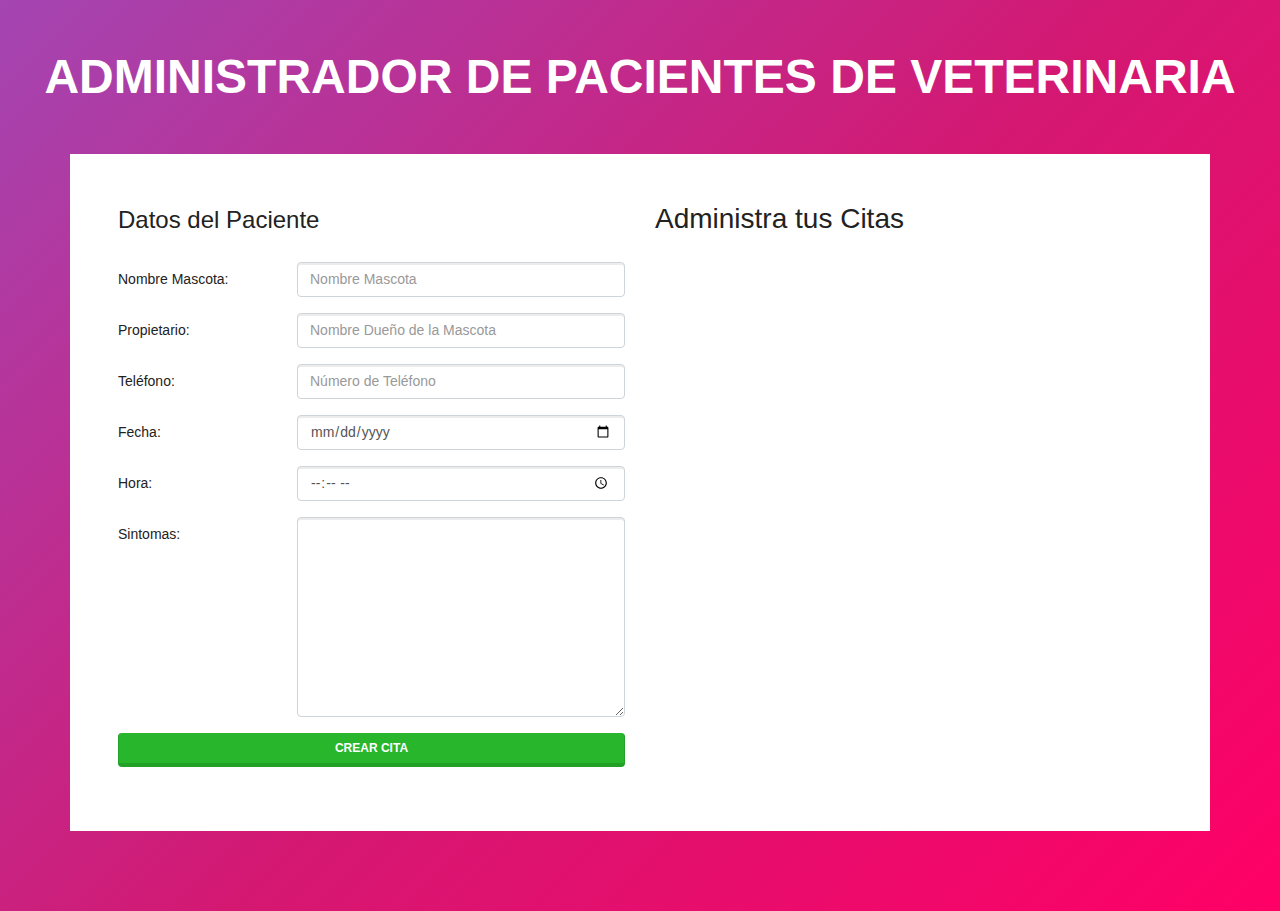
<file: Proyecto-IndexedDB-Administrar-Citas/index.html>
<!DOCTYPE html>
<html lang="en">
<head>
    <meta charset="UTF-8">
    <meta name="viewport" content="width=device-width, initial-scale=1.0">
    <meta http-equiv="X-UA-Compatible" content="ie=edge">
    <title>Administrador de Pacientes - IndexedDB</title>
    <link rel="stylesheet" href="css/bootstrap.css">
    <link rel="stylesheet" href="css/styles.css">
</head>
<body>
    <h2 class="text-center my-5 titulo">Administrador de Pacientes de Veterinaria</h2>
    <div class="container mt-5 p-5">
        <div id="contenido" class="row">
            <div class="col-md-6 agregar-cita">
                <form id="nueva-cita">
                    <legend class="mb-4">Datos del Paciente</legend>
                    <div class="form-group row">
                        <label class="col-sm-4 col-lg-4 col-form-label">Nombre Mascota:</label>
                        <div class="col-sm-8 col-lg-8">
                            <input type="text" id="mascota" name="mascota" class="form-control" placeholder="Nombre Mascota">
                        </div>
                    </div>
                    <div class="form-group row">
                        <label class="col-sm-4 col-lg-4 col-form-label">Propietario:</label>
                        <div class="col-sm-8 col-lg-8">
                            <input type="text" id="propietario" name="propietario" class="form-control"  placeholder="Nombre Dueño de la Mascota">
                        </div>
                    </div>
                    <div class="form-group row">
                        <label class="col-sm-4 col-lg-4 col-form-label">Teléfono:</label>
                        <div class="col-sm-8 col-lg-8">
                            <input type="tel" id="telefono" name="telefono" class="form-control"  placeholder="Número de Teléfono">
                        </div>
                    </div>
                    <div class="form-group row">
                        <label class="col-sm-4 col-lg-4 col-form-label">Fecha:</label>
                        <div class="col-sm-8 col-lg-8">
                            <input type="date" id="fecha" name="fecha" class="form-control">
                        </div>
                    </div>

                    <div class="form-group row">
                        <label class="col-sm-4 col-lg-4 col-form-label">Hora:</label>
                        <div class="col-sm-8 col-lg-8">
                            <input type="time" id="hora" name="hora" class="form-control">
                        </div>
                    </div>

                    <div class="form-group row">
                        <label class="col-sm-4 col-lg-4 col-form-label">Sintomas:</label>
                        <div class="col-sm-8 col-lg-8">
                            <textarea id="sintomas" name="sintomas" class="form-control"></textarea>
                        </div>
                    </div>
                    <div class="form-group">
                            <button type="submit" class="btn btn-success w-100 d-block">Crear Cita</button>
                    </div>
                </form>
            </div>
            <div class="col-md-6">
                <h2 id="administra" class="mb-4">Administra tus Citas</h2>
                <ul id="citas" class="list-group lista-citas"></ul>
            </div>
        </div> <!--.row-->
    </div><!--.container-->

    <script src="js/app.js"></script>

</body>
</html>
</file>
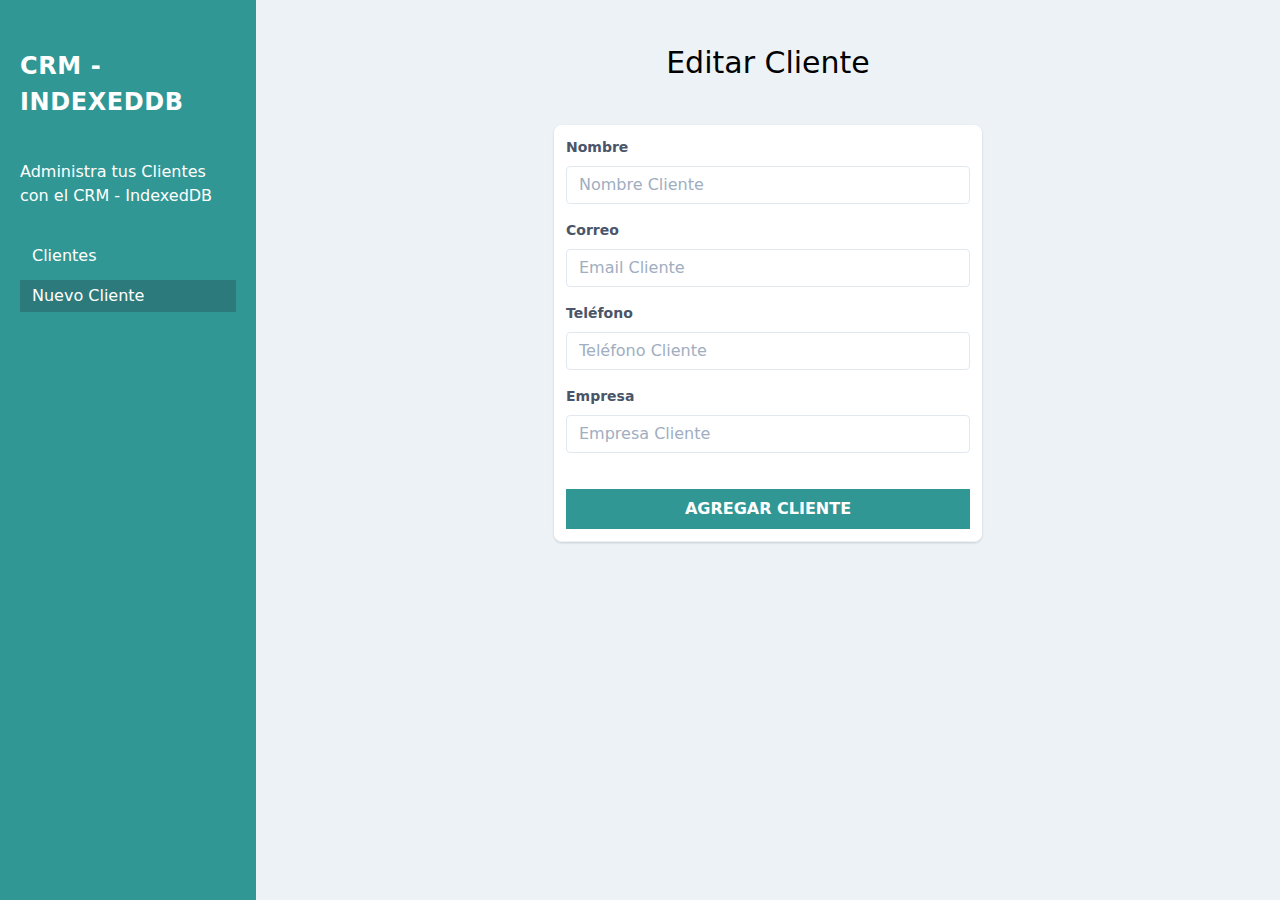
<file: Proyecto-CRMIndexedDB/editar-cliente.html>
<!DOCTYPE html>
<html lang="en">
<head>
    <meta charset="UTF-8">
    <meta name="viewport" content="width=device-width, initial-scale=1.0">
    <title>CRM - IndexedDB</title>
    <link rel="stylesheet" href="css/tailwind.min.css">
</head>
<body class="min-h-100 bg-gray-200">
    <div class="md:flex min-h-screen md:align-top">
        <aside class="md:w-2/5 lg:w-2/5 xl:w-1/5 bg-teal-600 px-5 py-10">
            <h1 class="uppercase text-white tracking-wide text-2xl  font-bold mt-2">CRM - IndexedDB</h1>
            <p class="mt-10 text-white">Administra tus Clientes con el CRM - IndexedDB</p>
            <nav class="mt-8">
                <a  
                    href="index.html" 
                    class="px-3 py-1 text-white block hover:bg-teal-700 hover:text-yellow-400 "
                >Clientes</a>
                <a 
                    href="nuevo-cliente.html" 
                    class="px-3 py-1 text-white block hover:bg-teal-900 mt-2 hover:text-yellow-400 bg-teal-700"
                >Nuevo Cliente</a>
            </nav>
        </aside> <!--sidebar-->
        <main class="md:w-3/5  xl:w-4/5 px-5 py-10 bg-gray-200">
            <h2 class="text-3xl font-light text-center">Editar Cliente</h2>

            <div class="flex flex-col mt-10 items-center">
                <div class="-my-2 py-2 overflow-x-auto sm:-mx-6 sm:px-6 lg:-mx-8 lg:px-8 w-10/12 md:w-8/12 lg:w-6/12">
                    <div class=" shadow overflow-hidden sm:rounded-lg border-b border-gray-200 ">
                        <form id="formulario" class="bg-white p-3">
                            <div class="mb-4">
                                <label class="block text-gray-700 text-sm font-bold mb-2" for="nombre">Nombre</label>
                                <input 
                                    class="appearance-none border rounded w-full py-2 px-3 text-gray-700 leading-tight focus:outline-none focus:shadow-outline"
                                    id="nombre"
                                    name="nombre"
                                    type="text"
                                    placeholder="Nombre Cliente"
                                />
                            </div>
                            <div class="mb-4">
                                <label class="block text-gray-700 text-sm font-bold mb-2" for="email">Correo</label>
                                <input 
                                    class="appearance-none border rounded w-full py-2 px-3 text-gray-700 leading-tight focus:outline-none focus:shadow-outline"
                                    id="email"
                                    name="email"
                                    type="email"
                                    placeholder="Email Cliente"
                                />
                            </div>

                            <div class="mb-4">
                                <label class="block text-gray-700 text-sm font-bold mb-2" for="telefono">Teléfono</label>
                                <input 
                                    class="appearance-none border rounded w-full py-2 px-3 text-gray-700 leading-tight focus:outline-none focus:shadow-outline"
                                    id="telefono"
                                    name="telefono"
                                    type="tel"
                                    placeholder="Teléfono Cliente"
                                />
                            </div>

                            <div class="mb-4">
                                <label class="block text-gray-700 text-sm font-bold mb-2" for="empresa">Empresa</label>
                                <input 
                                    class="appearance-none border rounded w-full py-2 px-3 text-gray-700 leading-tight focus:outline-none focus:shadow-outline"
                                    id="empresa"
                                    name="empresa"
                                    type="text"
                                    placeholder="Empresa Cliente"
                                />
                            </div>

                            <input type="hidden" name="id" id="id" value="">


                            <input
                                type="submit"
                                class="bg-teal-600 hover:bg-teal-900 w-full mt-5 p-2 text-white uppercase font-bold"
                                value="Agregar Cliente"
                            />
                        </form>
                    </div>
                </div>
            </div>
        </main>
    </div>
    <script src="js/editarcliente.js"></script>
</body>
</html>
</file>
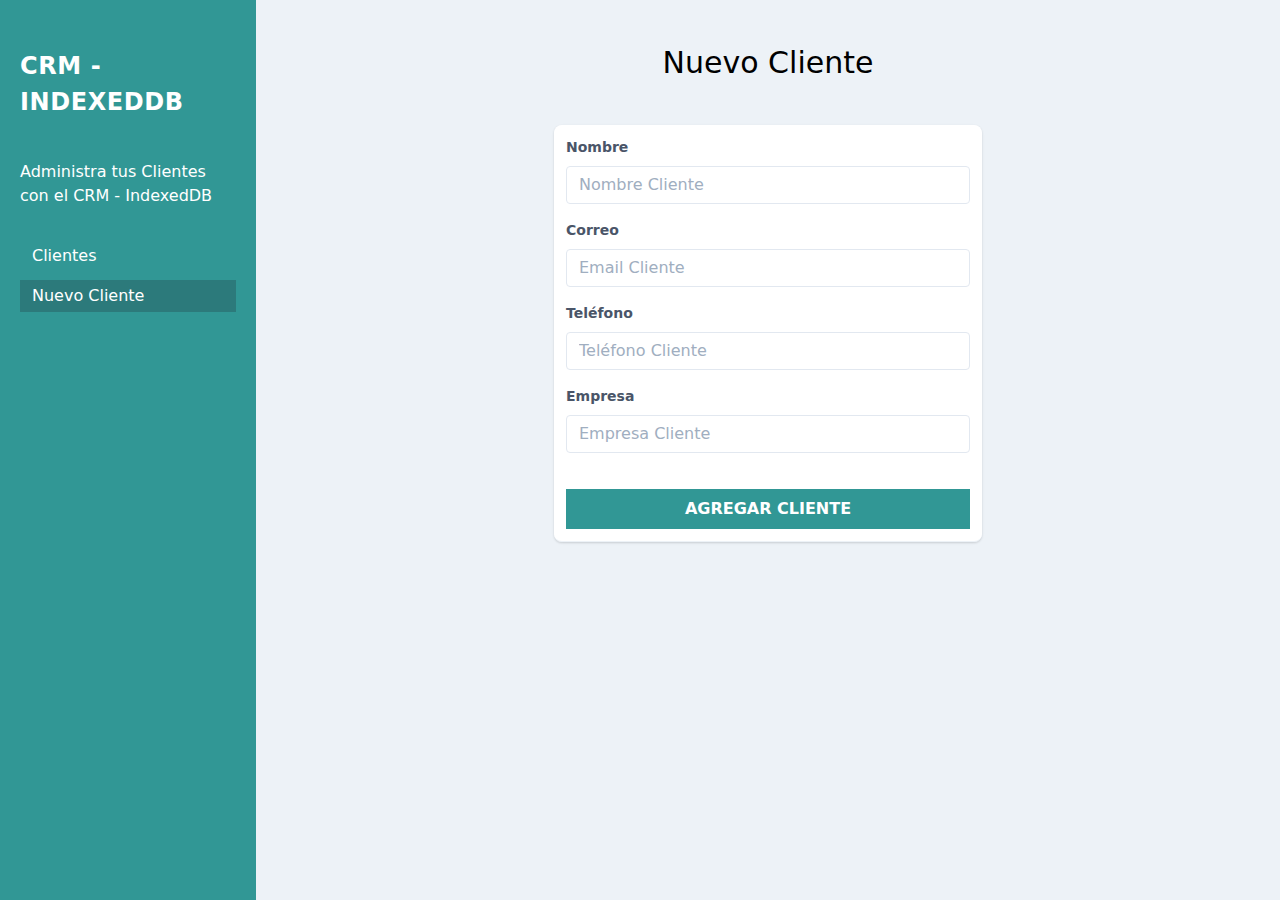
<file: Proyecto-CRMIndexedDB/nuevo-cliente.html>
<!DOCTYPE html>
<html lang="en">
<head>
    <meta charset="UTF-8">
    <meta name="viewport" content="width=device-width, initial-scale=1.0">
    <title>CRM - IndexedDB</title>
    <link rel="stylesheet" href="css/tailwind.min.css">
</head>
<body class="min-h-100 bg-gray-200">
    <div class="md:flex min-h-screen md:align-top">
        <aside class="md:w-2/5 lg:w-2/5 xl:w-1/5 bg-teal-600 px-5 py-10">
            <h1 class="uppercase text-white tracking-wide text-2xl  font-bold mt-2">CRM - IndexedDB</h1>
            <p class="mt-10 text-white">Administra tus Clientes con el CRM - IndexedDB</p>
            <nav class="mt-8">
                <a  
                    href="index.html" 
                    class="px-3 py-1 text-white block hover:bg-teal-700 hover:text-yellow-400 "
                >Clientes</a>
                <a 
                    href="nuevo-cliente.html" 
                    class="px-3 py-1 text-white block hover:bg-teal-900 mt-2 hover:text-yellow-400 bg-teal-700"
                >Nuevo Cliente</a>
            </nav>
        </aside> <!--sidebar-->
        <main class="md:w-3/5  xl:w-4/5 px-5 py-10 bg-gray-200">
            <h2 class="text-3xl font-light text-center">Nuevo Cliente</h2>

            <div class="flex flex-col mt-10 items-center">
                <div class="-my-2 py-2 overflow-x-auto sm:-mx-6 sm:px-6 lg:-mx-8 lg:px-8 w-10/12 md:w-8/12 lg:w-6/12">
                    <div class=" shadow overflow-hidden sm:rounded-lg border-b border-gray-200 ">
                        <form id="formulario" class="bg-white p-3">
                            <div class="mb-4">
                                <label class="block text-gray-700 text-sm font-bold mb-2" for="nombre">Nombre</label>
                                <input 
                                    class="appearance-none border rounded w-full py-2 px-3 text-gray-700 leading-tight focus:outline-none focus:shadow-outline"
                                    id="nombre"
                                    name="nombre"
                                    type="text"
                                    placeholder="Nombre Cliente"
                                />
                            </div>
                            <div class="mb-4">
                                <label class="block text-gray-700 text-sm font-bold mb-2" for="email">Correo</label>
                                <input 
                                    class="appearance-none border rounded w-full py-2 px-3 text-gray-700 leading-tight focus:outline-none focus:shadow-outline"
                                    id="email"
                                    name="email"
                                    type="email"
                                    placeholder="Email Cliente"
                                />
                            </div>

                            <div class="mb-4">
                                <label class="block text-gray-700 text-sm font-bold mb-2" for="telefono">Teléfono</label>
                                <input 
                                    class="appearance-none border rounded w-full py-2 px-3 text-gray-700 leading-tight focus:outline-none focus:shadow-outline"
                                    id="telefono"
                                    name="telefono"
                                    type="tel"
                                    placeholder="Teléfono Cliente"
                                />
                            </div>

                            <div class="mb-4">
                                <label class="block text-gray-700 text-sm font-bold mb-2" for="empresa">Empresa</label>
                                <input 
                                    class="appearance-none border rounded w-full py-2 px-3 text-gray-700 leading-tight focus:outline-none focus:shadow-outline"
                                    id="empresa"
                                    name="empresa"
                                    type="text"
                                    placeholder="Empresa Cliente"
                                />
                            </div>


                            <input
                                type="submit"
                                class="bg-teal-600 hover:bg-teal-900 w-full mt-5 p-2 text-white uppercase font-bold"
                                value="Agregar Cliente"
                            />
                        </form>
                    </div>
                </div>
            </div>
        </main>
    </div>
    <script src="js/nuevocliente.js"></script>
</body>
</html>
</file>
<file: 01_Pomodoro/styles.css>
body {
    font-family: Arial, Helvetica, sans-serif;
    background-color: purple;
  }
  
  #app {
    background-color: white;
    width: 500px;
    margin: 0 auto;
    border: solid 1px #ccc;
    padding: 20px;
  }
  
  #time {
    text-align: center;
    padding: 20px 0;
  }
  #time #value {
    font-size: 48px;
    font-weight: bolder;
  }
  
  .form {
    display: flex;
    justify-content: center;
  }
  
  input[type="text"] {
    padding: 10px;
    border: solid 1px #ccc;
    width: 300px;
  }
  button,
  input[type="submit"] {
    border: none;
    background-color: #003366;
    color: white;
    padding: 10px;
    border-radius: 5px;
  }
  
  #tasks {
    display: flex;
    flex-direction: column;
    gap: 10px;
    margin-top: 10px;
  }
  .task {
    display: flex;
    gap: 10px;
    align-items: center;
  }
  .task .completed {
    display: flex;
    align-items: center;
    gap: 10px;
  }
  
  .done {
    display: inline-block;
    padding: 5px;
    background-color: #ccc;
  }
</file>
<file: 02_Tarjeta/styles.css>
body {
    font-family: Arial, Helvetica, sans-serif;
    background-color: rgb(255, 155, 24);
}

.card {
    width: 500px;
    height: 300px;
    border-radius: 10px;
    padding: 50px 20px 0 20px;
    box-sizing: border-box;
    background: rgb(0, 114, 255);
    background: radial-gradient(
        circle,
        rgba(0, 114, 255, 1) 1%,
        rgba(33, 25, 173, 1) 100%
    );
    margin: 100px auto;
    box-shadow: 0 2px 10px rgba(0, 0, 0, 0.5);
}

.card input {
    font-size: 28px;
    padding: 10px;
    border:  solid 1px rgb(45, 154, 226);
    color: white;
    border-radius: 5px;
    background-color: transparent;
    margin: 5px 0;
    outline: none;
}

.card #inputCard::before {
    content: "Card Number";
    position: relative;
    width: 100px;
    height: 100px;
}

.holder {
    color: white;
    font-weight: bold;
    font-size: 28px;
    padding-top: 50px;
}

.card #inputDate {
    width: 80px;
}

.card #inputCVV {
    width: 50px;
}
</file>
<file: 03_Teclado/styles.css>
body {
    font-family: Arial, Helvetica, sans-serif;
}

#keyboard-container {
    display: flex;
    flex-wrap: wrap;
    width: 684px;
    gap: 5px;
    margin: 100px auto;
}

.layer {
    display: flex;
    gap: 5px;
    justify-content: center;
    width: 100%;
}

.key {
    background-color: #222;
    color: white;
    border: none;
    border-radius: 3px;
    display: flex;
    align-items: center;
    justify-content: center;
    cursor: pointer;
}

.key-normal {
    width: 50px;
    height: 70px;
}

.key-mayus {
    width: 120px;
    height: 70px;
}

.key-shift {
    width: 80px;
    height: 70px;
}

.key-space {
    width: 400px;
    height: 70px;
}

.key-empty {
    width: 25px;
    height: 70px;
    background-color: transparent;
    color: white;
    border-radius: 3px;
    display: flex;
    align-items: center;
    justify-content: center;
}

.key:hover {
    background-color: #555;
}

.activated {
    outline: greenyellow solid 2px;
}

.input {
    width: 500px;
    padding: 20px;
    font-size: 38px;
    margin: 0 auto;
    display: block;
}
</file>
<file: Movie-App/css/styles.css>
@import url('https://fonts.googleapis.com/css2?family=Poppins:wght@200;400;700&display=swap');

*{
    box-sizing: border-box;
}

:root{
    --primary-color:#22254b;
    --secondary-color: #373b69;
}

body{
    background-color: var(--primary-color);
    font-family: 'Poppins', sans-serif;
    margin: 0;
}


header{
    padding:1rem;
    display:flex;
    justify-content: flex-end;
    background-color: var(--secondary-color);
}

.search{
    background-color: transparent;
    border: 2px solid var(--primary-color);
    padding:0.5rem 1rem;
    border-radius: 50px;
    font-size: 1rem;
    color:#fff;
    font-family: inherit;
}

.search:focus{
    outline:0;
    background-color: var(--primary-color);
}

.search::placeholder{
    color: #7378c5;
}

main{
    display:flex;
    flex-wrap: wrap;
    justify-content: center;
}

.movie {
    width: 300px;
    margin: 1rem;
    border-radius: 3px;
    box-shadow: 0.2px 4px 5px rgba(0,0,0,0.1);
    background-color: var(--secondary-color);
    position:relative;
    overflow: hidden;
}


.movie img{
    width:100%;
}

.movie-info{
    color:#eee;
    display: flex;
    align-items: center;
    justify-content: space-between;
    padding: 0.5rem 1rem 1rem;
    letter-spacing: 0.5px;
}

.movie-info h3{
    margin-top: 0;
}

.movie-info span{
    background-color: var(--primary-color);
    padding: 0.25rem 0.5rem;
    border-radius: 3px;
    font-weight: bold;
}

.movie-info span.green{
    color:lightgreen;
}

.movie-info span.orange{
    color:orange;
}

.movie-info span.red{
    color:red;
}

.overview{
    position:absolute;
    left:0;
    right:0;
    bottom:0;
    background-color: #fff;
    padding: 1rem;
    max-height: 100%;
    transform:translateY(101%);
    transition:transform 0.3s ease-in;
}

.movie:hover .overview{
    transform:translateY(0)
}

#tags{
    width:80%;
    display:flex;
    flex-wrap: wrap;
    justify-content: center;
    align-items: center;
    margin: 10px auto;
}

.tag{
    color:white;
    padding:10px 20px;
    background-color: orange;
    border-radius: 50px;
    margin:5px;
    display:inline-block;
    cursor: pointer;
}

.tag.highlight{
    background-color: red;
}
.no-results{
    color:white;
}

.pagination{
    display:flex;
    margin:10px 30px;
    align-items: center;
    justify-content: center;
    color:white;
}

.page{
    padding:20px;
    cursor:pointer;
}

.page.disabled{
    cursor:not-allowed;
    color:grey;
}

.current{
    padding: 10px 20px;
    border-radius: 50%;
    border: 5px solid orange;
    font-size: 20px;
    font-weight: 600;
}

.know-more{
    background-color: orange;
    color:white;
    font-size: 16px;
    font-weight: bold;
    border:0;
    border-radius: 50px;
    padding: 10px 20px;
    margin-top: 5px;
}
/* The Overlay (background) */
.overlay {
    /* Height & width depends on how you want to reveal the overlay (see JS below) */   
    height: 100%;
    width: 0;
    position: fixed; /* Stay in place */
    z-index: 1; /* Sit on top */
    left: 0;
    top: 0;
    background-color: rgb(0,0,0); /* Black fallback color */
    background-color: rgba(0,0,0, 0.9); /* Black w/opacity */
    overflow-x: hidden; /* Disable horizontal scroll */
    transition: 0.5s; /* 0.5 second transition effect to slide in or slide down the overlay (height or width, depending on reveal) */
  }
  
  /* Position the content inside the overlay */
  .overlay-content {
    position: relative;
    top: 10%; /* 25% from the top */
    width: 100%; /* 100% width */
    text-align: center; /* Centered text/links */
    margin-top: 30px; /* 30px top margin to avoid conflict with the close button on smaller screens */
  }
  
  /* The navigation links inside the overlay */
  .overlay a {
    padding: 8px;
    text-decoration: none;
    font-size: 36px;
    color: #818181;
    display: block; /* Display block instead of inline */
    transition: 0.3s; /* Transition effects on hover (color) */
  }
  
  /* When you mouse over the navigation links, change their color */
  .overlay a:hover, .overlay a:focus {
    color: #f1f1f1;
  }
  
  /* Position the close button (top right corner) */
  .overlay .closebtn {
    position: absolute;
    top: 20px;
    right: 45px;
    font-size: 60px;
  }
  
  /* When the height of the screen is less than 450 pixels, change the font-size of the links and position the close button again, so they don't overlap */
  @media screen and (max-height: 450px) {
    .overlay a {font-size: 20px}
    .overlay .closebtn {
      font-size: 40px;
      top: 15px;
      right: 35px;
    }
  }


  .embed.hide{
      display: none;
  }

  .embed.show{
      display: inline-block;
  }

  .arrow{
      position: absolute;
      font-size: 40px;
  }

  .arrow.left-arrow{
      top:50%;
      left:5%;
      transform: translateY(-50%);
  }

  
  .arrow.right-arrow{
    top:50%;
    transform: translateY(-50%);
    right:5%;
}

.dots{
    margin-top: 30px;
}

.dots .dot {
    padding: 5px 15px;
    border-radius: 50%;
    border: 5px solid var(--secondary-color);
    color: white;
    font-size: 20px;
    font-weight: 600;
    margin: 5px;
}

.dots .dot.active{
    border-color: orange;
}
</file>
<file: Proyecto-Administrar-Citas/css/styles.css>
html {
  min-height: 100%;
}
body {
  margin: 0;
  padding: 0;
  font-family: sans-serif;
  background-image: linear-gradient(-225deg, #A445B2 0%, #D41872 52%, #FF0066 100%);
  min-height: 100%;
  padding-bottom: 5rem;
}
.titulo {
  font-weight: bold;
  font-size: 3rem;
  text-transform: uppercase;
  color: white;
}
.container {
    background-color: white;
}
header {
  margin-top: 3rem;
}
header h1 {
  color: white;
}
.lista-citas .cita {
  border-bottom: 1px solid #e1e1e1;
  padding: 2rem;
  padding-bottom: 3rem;
  
}
.lista-citas .cita:last-of-type {
  border-bottom: 0;
}

.lista-citas .cita p {
  margin:0;
}
.lista-citas .cita button {
  margin-top: 1rem!important;
}
.lista-citas .cita span {
  font-weight: bold;
}
textarea {
    height: 200px!important;
}

svg {
  width: 21px;
}
</file>
<file: Proyecto-Almacenar-Tweets/css/skeleton.css>
/*
* Skeleton V2.0.4
* Copyright 2014, Dave Gamache
* www.getskeleton.com
* Free to use under the MIT license.
* http://www.opensource.org/licenses/mit-license.php
* 12/29/2014
*/


/* Table of contents
––––––––––––––––––––––––––––––––––––––––––––––––––
- Grid
- Base Styles
- Typography
- Links
- Buttons
- Forms
- Lists
- Code
- Tables
- Spacing
- Utilities
- Clearing
- Media Queries
*/


/* Grid
–––––––––––––––––––––––––––––––––––––––––––––––––– */
.container {
  position: relative;
  width: 100%;
  max-width: 960px;
  margin: 0 auto;
  padding: 0 20px;
  box-sizing: border-box; }
.column,
.columns {
  width: 100%;
  float: left;
  box-sizing: border-box; }

/* For devices larger than 400px */
@media (min-width: 400px) {
  .container {
    width: 85%;
    padding: 0; }
}

/* For devices larger than 550px */
@media (min-width: 550px) {
  .container {
    width: 80%; }
  .column,
  .columns {
    margin-left: 4%; }
  .column:first-child,
  .columns:first-child {
    margin-left: 0; }

  .one.column,
  .one.columns                    { width: 4.66666666667%; }
  .two.columns                    { width: 13.3333333333%; }
  .three.columns                  { width: 22%;            }
  .four.columns                   { width: 30.6666666667%; }
  .five.columns                   { width: 39.3333333333%; }
  .six.columns                    { width: 48%;            }
  .seven.columns                  { width: 56.6666666667%; }
  .eight.columns                  { width: 65.3333333333%; }
  .nine.columns                   { width: 74.0%;          }
  .ten.columns                    { width: 82.6666666667%; }
  .eleven.columns                 { width: 91.3333333333%; }
  .twelve.columns                 { width: 100%; margin-left: 0; }

  .one-third.column               { width: 30.6666666667%; }
  .two-thirds.column              { width: 65.3333333333%; }

  .one-half.column                { width: 48%; }

  /* Offsets */
  .offset-by-one.column,
  .offset-by-one.columns          { margin-left: 8.66666666667%; }
  .offset-by-two.column,
  .offset-by-two.columns          { margin-left: 17.3333333333%; }
  .offset-by-three.column,
  .offset-by-three.columns        { margin-left: 26%;            }
  .offset-by-four.column,
  .offset-by-four.columns         { margin-left: 34.6666666667%; }
  .offset-by-five.column,
  .offset-by-five.columns         { margin-left: 43.3333333333%; }
  .offset-by-six.column,
  .offset-by-six.columns          { margin-left: 52%;            }
  .offset-by-seven.column,
  .offset-by-seven.columns        { margin-left: 60.6666666667%; }
  .offset-by-eight.column,
  .offset-by-eight.columns        { margin-left: 69.3333333333%; }
  .offset-by-nine.column,
  .offset-by-nine.columns         { margin-left: 78.0%;          }
  .offset-by-ten.column,
  .offset-by-ten.columns          { margin-left: 86.6666666667%; }
  .offset-by-eleven.column,
  .offset-by-eleven.columns       { margin-left: 95.3333333333%; }

  .offset-by-one-third.column,
  .offset-by-one-third.columns    { margin-left: 34.6666666667%; }
  .offset-by-two-thirds.column,
  .offset-by-two-thirds.columns   { margin-left: 69.3333333333%; }

  .offset-by-one-half.column,
  .offset-by-one-half.columns     { margin-left: 52%; }

}


/* Base Styles
–––––––––––––––––––––––––––––––––––––––––––––––––– */
/* NOTE
html is set to 62.5% so that all the REM measurements throughout Skeleton
are based on 10px sizing. So basically 1.5rem = 15px :) */
html {
  font-size: 62.5%; }
body {
  font-size: 1.5em; /* currently ems cause chrome bug misinterpreting rems on body element */
  line-height: 1.6;
  font-weight: 400;
  font-family: "Raleway", "HelveticaNeue", "Helvetica Neue", Helvetica, Arial, sans-serif;
  color: #222; }


/* Typography
–––––––––––––––––––––––––––––––––––––––––––––––––– */
h1, h2, h3, h4, h5, h6 {
  margin-top: 0;
  margin-bottom: 2rem;
  font-weight: 300; }
h1 { font-size: 4.0rem; line-height: 1.2;  letter-spacing: -.1rem;}
h2 { font-size: 3.6rem; line-height: 1.25; letter-spacing: -.1rem; }
h3 { font-size: 3.0rem; line-height: 1.3;  letter-spacing: -.1rem; }
h4 { font-size: 2.4rem; line-height: 1.35; letter-spacing: -.08rem; }
h5 { font-size: 1.8rem; line-height: 1.5;  letter-spacing: -.05rem; }
h6 { font-size: 1.5rem; line-height: 1.6;  letter-spacing: 0; }

/* Larger than phablet */
@media (min-width: 550px) {
  h1 { font-size: 5.0rem; }
  h2 { font-size: 4.2rem; }
  h3 { font-size: 3.6rem; }
  h4 { font-size: 3.0rem; }
  h5 { font-size: 2.4rem; }
  h6 { font-size: 1.5rem; }
}

p {
  margin-top: 0; }


/* Links
–––––––––––––––––––––––––––––––––––––––––––––––––– */
a {
  color: #1EAEDB; }
a:hover {
  color: #0FA0CE; }


/* Buttons
–––––––––––––––––––––––––––––––––––––––––––––––––– */
.button,
button,
input[type="submit"],
input[type="reset"],
input[type="button"] {
  display: inline-block;
  height: 38px;
  padding: 0 30px;
  color: #555;
  text-align: center;
  font-size: 11px;
  font-weight: 600;
  line-height: 38px;
  letter-spacing: .1rem;
  text-transform: uppercase;
  text-decoration: none;
  white-space: nowrap;
  background-color: transparent;
  border-radius: 4px;
  border: 1px solid #bbb;
  cursor: pointer;
  box-sizing: border-box; }
.button:hover,
button:hover,
input[type="submit"]:hover,
input[type="reset"]:hover,
input[type="button"]:hover,
.button:focus,
button:focus,
input[type="submit"]:focus,
input[type="reset"]:focus,
input[type="button"]:focus {
  color: #333;
  border-color: #888;
  outline: 0; }
.button.button-primary,
button.button-primary,
input[type="submit"].button-primary,
input[type="reset"].button-primary,
input[type="button"].button-primary {
  color: #FFF;
  background-color: #33C3F0;
  border-color: #33C3F0; }
.button.button-primary:hover,
button.button-primary:hover,
input[type="submit"].button-primary:hover,
input[type="reset"].button-primary:hover,
input[type="button"].button-primary:hover,
.button.button-primary:focus,
button.button-primary:focus,
input[type="submit"].button-primary:focus,
input[type="reset"].button-primary:focus,
input[type="button"].button-primary:focus {
  color: #FFF;
  background-color: #1EAEDB;
  border-color: #1EAEDB; }


/* Forms
–––––––––––––––––––––––––––––––––––––––––––––––––– */
input[type="email"],
input[type="number"],
input[type="search"],
input[type="text"],
input[type="tel"],
input[type="url"],
input[type="password"],
textarea,
select {
  height: 38px;
  padding: 6px 10px; /* The 6px vertically centers text on FF, ignored by Webkit */
  background-color: #fff;
  border: 1px solid #D1D1D1;
  border-radius: 4px;
  box-shadow: none;
  box-sizing: border-box; }
/* Removes awkward default styles on some inputs for iOS */
input[type="email"],
input[type="number"],
input[type="search"],
input[type="text"],
input[type="tel"],
input[type="url"],
input[type="password"],
textarea {
  -webkit-appearance: none;
     -moz-appearance: none;
          appearance: none; }
textarea {
  min-height: 65px;
  padding-top: 6px;
  padding-bottom: 6px; }
input[type="email"]:focus,
input[type="number"]:focus,
input[type="search"]:focus,
input[type="text"]:focus,
input[type="tel"]:focus,
input[type="url"]:focus,
input[type="password"]:focus,
textarea:focus,
select:focus {
  border: 1px solid #33C3F0;
  outline: 0; }
label,
legend {
  display: block;
  margin-bottom: .5rem;
  font-weight: 600; }
fieldset {
  padding: 0;
  border-width: 0; }
input[type="checkbox"],
input[type="radio"] {
  display: inline; }
label > .label-body {
  display: inline-block;
  margin-left: .5rem;
  font-weight: normal; }


/* Lists
–––––––––––––––––––––––––––––––––––––––––––––––––– */
ul {
  list-style: circle inside; }
ol {
  list-style: decimal inside; }
ol, ul {
  padding-left: 0;
  margin-top: 0; }
ul ul,
ul ol,
ol ol,
ol ul {
  margin: 1.5rem 0 1.5rem 3rem;
  font-size: 90%; }
li {
  margin-bottom: 1rem; }


/* Code
–––––––––––––––––––––––––––––––––––––––––––––––––– */
code {
  padding: .2rem .5rem;
  margin: 0 .2rem;
  font-size: 90%;
  white-space: nowrap;
  background: #F1F1F1;
  border: 1px solid #E1E1E1;
  border-radius: 4px; }
pre > code {
  display: block;
  padding: 1rem 1.5rem;
  white-space: pre; }


/* Tables
–––––––––––––––––––––––––––––––––––––––––––––––––– */
th,
td {
  padding: 12px 15px;
  text-align: left;
  border-bottom: 1px solid #E1E1E1; }
th:first-child,
td:first-child {
  padding-left: 0; }
th:last-child,
td:last-child {
  padding-right: 0; }


/* Spacing
–––––––––––––––––––––––––––––––––––––––––––––––––– */
button,
.button {
  margin-bottom: 1rem; }
input,
textarea,
select,
fieldset {
  margin-bottom: 1.5rem; }
pre,
blockquote,
dl,
figure,
table,
p,
ul,
ol,
form {
  margin-bottom: 2.5rem; }


/* Utilities
–––––––––––––––––––––––––––––––––––––––––––––––––– */
.u-full-width {
  width: 100%;
  box-sizing: border-box; }
.u-max-full-width {
  max-width: 100%;
  box-sizing: border-box; }
.u-pull-right {
  float: right; }
.u-pull-left {
  float: left; }


/* Misc
–––––––––––––––––––––––––––––––––––––––––––––––––– */
hr {
  margin-top: 3rem;
  margin-bottom: 3.5rem;
  border-width: 0;
  border-top: 1px solid #E1E1E1; }


/* Clearing
–––––––––––––––––––––––––––––––––––––––––––––––––– */

/* Self Clearing Goodness */
.container:after,
.row:after,
.u-cf {
  content: "";
  display: table;
  clear: both; }


/* Media Queries
–––––––––––––––––––––––––––––––––––––––––––––––––– */
/*
Note: The best way to structure the use of media queries is to create the queries
near the relevant code. For example, if you wanted to change the styles for buttons
on small devices, paste the mobile query code up in the buttons section and style it
there.
*/


/* Larger than mobile */
@media (min-width: 400px) {}

/* Larger than phablet (also point when grid becomes active) */
@media (min-width: 550px) {}

/* Larger than tablet */
@media (min-width: 750px) {}

/* Larger than desktop */
@media (min-width: 1000px) {}

/* Larger than Desktop HD */
@media (min-width: 1200px) {}
</file>
<file: Proyecto-Almacenar-Tweets/css/custom.css>
h1, h2 {
    text-align: center;
}

#contenido {
    margin-top: 40px;
}
.borrar-tweet,
.borrar-tweet:hover {
    float: right;
    cursor: pointer;
    color: red;
    font-weight: bold;
}

.error {
    background-color: red;
    text-align: center;
    padding: 10px;
    text-transform: uppercase;
    font-weight: bold;
    max-width: 400px;
    margin: 0 auto;
    color: white;
}
</file>
<file: Proyecto-Buscador-Autos/css/skeleton.css>
/*
* Skeleton V2.0.4
* Copyright 2014, Dave Gamache
* www.getskeleton.com
* Free to use under the MIT license.
* http://www.opensource.org/licenses/mit-license.php
* 12/29/2014
*/


/* Table of contents
––––––––––––––––––––––––––––––––––––––––––––––––––
- Grid
- Base Styles
- Typography
- Links
- Buttons
- Forms
- Lists
- Code
- Tables
- Spacing
- Utilities
- Clearing
- Media Queries
*/


/* Grid
–––––––––––––––––––––––––––––––––––––––––––––––––– */
.container {
  position: relative;
  width: 100%;
  max-width: 960px;
  margin: 0 auto;
  padding: 0 20px;
  box-sizing: border-box; }
.column,
.columns {
  width: 100%;
  float: left;
  box-sizing: border-box; }

/* For devices larger than 400px */
@media (min-width: 400px) {
  .container {
    width: 85%;
    padding: 0; }
}

/* For devices larger than 550px */
@media (min-width: 550px) {
  .container {
    width: 80%; }
  .column,
  .columns {
    margin-left: 4%; }
  .column:first-child,
  .columns:first-child {
    margin-left: 0; }

  .one.column,
  .one.columns                    { width: 4.66666666667%; }
  .two.columns                    { width: 13.3333333333%; }
  .three.columns                  { width: 22%;            }
  .four.columns                   { width: 30.6666666667%; }
  .five.columns                   { width: 39.3333333333%; }
  .six.columns                    { width: 48%;            }
  .seven.columns                  { width: 56.6666666667%; }
  .eight.columns                  { width: 65.3333333333%; }
  .nine.columns                   { width: 74.0%;          }
  .ten.columns                    { width: 82.6666666667%; }
  .eleven.columns                 { width: 91.3333333333%; }
  .twelve.columns                 { width: 100%; margin-left: 0; }

  .one-third.column               { width: 30.6666666667%; }
  .two-thirds.column              { width: 65.3333333333%; }

  .one-half.column                { width: 48%; }

  /* Offsets */
  .offset-by-one.column,
  .offset-by-one.columns          { margin-left: 8.66666666667%; }
  .offset-by-two.column,
  .offset-by-two.columns          { margin-left: 17.3333333333%; }
  .offset-by-three.column,
  .offset-by-three.columns        { margin-left: 26%;            }
  .offset-by-four.column,
  .offset-by-four.columns         { margin-left: 34.6666666667%; }
  .offset-by-five.column,
  .offset-by-five.columns         { margin-left: 43.3333333333%; }
  .offset-by-six.column,
  .offset-by-six.columns          { margin-left: 52%;            }
  .offset-by-seven.column,
  .offset-by-seven.columns        { margin-left: 60.6666666667%; }
  .offset-by-eight.column,
  .offset-by-eight.columns        { margin-left: 69.3333333333%; }
  .offset-by-nine.column,
  .offset-by-nine.columns         { margin-left: 78.0%;          }
  .offset-by-ten.column,
  .offset-by-ten.columns          { margin-left: 86.6666666667%; }
  .offset-by-eleven.column,
  .offset-by-eleven.columns       { margin-left: 95.3333333333%; }

  .offset-by-one-third.column,
  .offset-by-one-third.columns    { margin-left: 34.6666666667%; }
  .offset-by-two-thirds.column,
  .offset-by-two-thirds.columns   { margin-left: 69.3333333333%; }

  .offset-by-one-half.column,
  .offset-by-one-half.columns     { margin-left: 52%; }

}


/* Base Styles
–––––––––––––––––––––––––––––––––––––––––––––––––– */
/* NOTE
html is set to 62.5% so that all the REM measurements throughout Skeleton
are based on 10px sizing. So basically 1.5rem = 15px :) */
html {
  font-size: 62.5%; }
body {
  font-size: 1.5em; /* currently ems cause chrome bug misinterpreting rems on body element */
  line-height: 1.6;
  font-weight: 400;
  font-family: "Raleway", "HelveticaNeue", "Helvetica Neue", Helvetica, Arial, sans-serif;
  color: #222; }


/* Typography
–––––––––––––––––––––––––––––––––––––––––––––––––– */
h1, h2, h3, h4, h5, h6 {
  margin-top: 0;
  margin-bottom: 2rem;
  font-weight: 300; }
h1 { font-size: 4.0rem; line-height: 1.2;  letter-spacing: -.1rem;}
h2 { font-size: 3.6rem; line-height: 1.25; letter-spacing: -.1rem; }
h3 { font-size: 3.0rem; line-height: 1.3;  letter-spacing: -.1rem; }
h4 { font-size: 2.4rem; line-height: 1.35; letter-spacing: -.08rem; }
h5 { font-size: 1.8rem; line-height: 1.5;  letter-spacing: -.05rem; }
h6 { font-size: 1.5rem; line-height: 1.6;  letter-spacing: 0; }

/* Larger than phablet */
@media (min-width: 550px) {
  h1 { font-size: 5.0rem; }
  h2 { font-size: 4.2rem; }
  h3 { font-size: 3.6rem; }
  h4 { font-size: 3.0rem; }
  h5 { font-size: 2.4rem; }
  h6 { font-size: 1.5rem; }
}

p {
  margin-top: 0; }


/* Links
–––––––––––––––––––––––––––––––––––––––––––––––––– */
a {
  color: #1EAEDB; }
a:hover {
  color: #0FA0CE; }


/* Buttons
–––––––––––––––––––––––––––––––––––––––––––––––––– */
.button,
button,
input[type="submit"],
input[type="reset"],
input[type="button"] {
  display: inline-block;
  height: 38px;
  padding: 0 30px;
  color: #555;
  text-align: center;
  font-size: 11px;
  font-weight: 600;
  line-height: 38px;
  letter-spacing: .1rem;
  text-transform: uppercase;
  text-decoration: none;
  white-space: nowrap;
  background-color: transparent;
  border-radius: 4px;
  border: 1px solid #bbb;
  cursor: pointer;
  box-sizing: border-box; }
.button:hover,
button:hover,
input[type="submit"]:hover,
input[type="reset"]:hover,
input[type="button"]:hover,
.button:focus,
button:focus,
input[type="submit"]:focus,
input[type="reset"]:focus,
input[type="button"]:focus {
  color: #333;
  border-color: #888;
  outline: 0; }
.button.button-primary,
button.button-primary,
input[type="submit"].button-primary,
input[type="reset"].button-primary,
input[type="button"].button-primary {
  color: #FFF;
  background-color: #33C3F0;
  border-color: #33C3F0; }
.button.button-primary:hover,
button.button-primary:hover,
input[type="submit"].button-primary:hover,
input[type="reset"].button-primary:hover,
input[type="button"].button-primary:hover,
.button.button-primary:focus,
button.button-primary:focus,
input[type="submit"].button-primary:focus,
input[type="reset"].button-primary:focus,
input[type="button"].button-primary:focus {
  color: #FFF;
  background-color: #1EAEDB;
  border-color: #1EAEDB; }


/* Forms
–––––––––––––––––––––––––––––––––––––––––––––––––– */
input[type="email"],
input[type="number"],
input[type="search"],
input[type="text"],
input[type="tel"],
input[type="url"],
input[type="password"],
textarea,
select {
  height: 38px;
  padding: 6px 10px; /* The 6px vertically centers text on FF, ignored by Webkit */
  background-color: #fff;
  border: 1px solid #D1D1D1;
  border-radius: 4px;
  box-shadow: none;
  box-sizing: border-box; }
/* Removes awkward default styles on some inputs for iOS */
input[type="email"],
input[type="number"],
input[type="search"],
input[type="text"],
input[type="tel"],
input[type="url"],
input[type="password"],
textarea {
  -webkit-appearance: none;
     -moz-appearance: none;
          appearance: none; }
textarea {
  min-height: 65px;
  padding-top: 6px;
  padding-bottom: 6px; }
input[type="email"]:focus,
input[type="number"]:focus,
input[type="search"]:focus,
input[type="text"]:focus,
input[type="tel"]:focus,
input[type="url"]:focus,
input[type="password"]:focus,
textarea:focus,
select:focus {
  border: 1px solid #33C3F0;
  outline: 0; }
label,
legend {
  display: block;
  margin-bottom: .5rem;
  font-weight: 600; }
fieldset {
  padding: 0;
  border-width: 0; }
input[type="checkbox"],
input[type="radio"] {
  display: inline; }
label > .label-body {
  display: inline-block;
  margin-left: .5rem;
  font-weight: normal; }


/* Lists
–––––––––––––––––––––––––––––––––––––––––––––––––– */
ul {
  list-style: circle inside; }
ol {
  list-style: decimal inside; }
ol, ul {
  padding-left: 0;
  margin-top: 0; }
ul ul,
ul ol,
ol ol,
ol ul {
  margin: 1.5rem 0 1.5rem 3rem;
  font-size: 90%; }
li {
  margin-bottom: 1rem; }


/* Code
–––––––––––––––––––––––––––––––––––––––––––––––––– */
code {
  padding: .2rem .5rem;
  margin: 0 .2rem;
  font-size: 90%;
  white-space: nowrap;
  background: #F1F1F1;
  border: 1px solid #E1E1E1;
  border-radius: 4px; }
pre > code {
  display: block;
  padding: 1rem 1.5rem;
  white-space: pre; }


/* Tables
–––––––––––––––––––––––––––––––––––––––––––––––––– */
th,
td {
  padding: 12px 15px;
  text-align: left;
  border-bottom: 1px solid #E1E1E1; }
th:first-child,
td:first-child {
  padding-left: 0; }
th:last-child,
td:last-child {
  padding-right: 0; }


/* Spacing
–––––––––––––––––––––––––––––––––––––––––––––––––– */
button,
.button {
  margin-bottom: 1rem; }
input,
textarea,
select,
fieldset {
  margin-bottom: 1.5rem; }
pre,
blockquote,
dl,
figure,
table,
p,
ul,
ol,
form {
  margin-bottom: 2.5rem; }


/* Utilities
–––––––––––––––––––––––––––––––––––––––––––––––––– */
.u-full-width {
  width: 100%;
  box-sizing: border-box; }
.u-max-full-width {
  max-width: 100%;
  box-sizing: border-box; }
.u-pull-right {
  float: right; }
.u-pull-left {
  float: left; }


/* Misc
–––––––––––––––––––––––––––––––––––––––––––––––––– */
hr {
  margin-top: 3rem;
  margin-bottom: 3.5rem;
  border-width: 0;
  border-top: 1px solid #E1E1E1; }


/* Clearing
–––––––––––––––––––––––––––––––––––––––––––––––––– */

/* Self Clearing Goodness */
.container:after,
.row:after,
.u-cf {
  content: "";
  display: table;
  clear: both; }


/* Media Queries
–––––––––––––––––––––––––––––––––––––––––––––––––– */
/*
Note: The best way to structure the use of media queries is to create the queries
near the relevant code. For example, if you wanted to change the styles for buttons
on small devices, paste the mobile query code up in the buttons section and style it
there.
*/


/* Larger than mobile */
@media (min-width: 400px) {}

/* Larger than phablet (also point when grid becomes active) */
@media (min-width: 550px) {}

/* Larger than tablet */
@media (min-width: 750px) {}

/* Larger than desktop */
@media (min-width: 1000px) {}

/* Larger than Desktop HD */
@media (min-width: 1200px) {}
</file>
<file: Proyecto-Buscador-Autos/css/app.css>
body {
    background-image: linear-gradient(to right, #4facfe 0%, #00f2fe 100%);
    font-family: 'Staatliches', cursive;
}
html {
    font-size: 62.5%;
}
h1 {
    font-family: 'Staatliches', cursive;
    font-size: 6rem;
    padding: 3rem 0;
    margin: 0;
}
.contenedor {
    background-color: white;
    max-width: 1200px;
    margin: 0 auto;
}
p {
    font-size: 2rem;
}
h1, p {
    text-align: center;
}
form {
    max-width: 1100px;
    margin: 0 auto;
    padding: 4rem;
    background: white;
    margin-bottom: 10rem;
    font-family: Arial, Helvetica, sans-serif;
}
#app p{
    text-align: left!important;
    font-size: 2rem;
    font-family: Arial, Helvetica, sans-serif;
}
#resultado p {
    margin: 0;
    padding: 2rem;
    border-bottom: 1px solid #e1e1e1;
}
#resultado p span {
    font-weight: bold;
}
#resultado p:last-of-type{
    border: none;
}
.alerta {
    padding: 1rem;
    text-align: center;
    font-weight: bold;
    text-transform: uppercase;
    color: white;
    font-size: 2rem;
}
.error {
    background-color: red;
}

.sitio-web  {
    color: white;
    display: block;
    font-size: 4rem;
    max-width: 1200px;
    margin: 2rem auto;
    text-decoration: none;
}
.sitio-web:hover {
    color: white;
}
</file>
<file: Proyecto-Carrito/css/skeleton.css>
/*
* Skeleton V2.0.4
* Copyright 2014, Dave Gamache
* www.getskeleton.com
* Free to use under the MIT license.
* http://www.opensource.org/licenses/mit-license.php
* 12/29/2014
*/


/* Table of contents
––––––––––––––––––––––––––––––––––––––––––––––––––
- Grid
- Base Styles
- Typography
- Links
- Buttons
- Forms
- Lists
- Code
- Tables
- Spacing
- Utilities
- Clearing
- Media Queries
*/


/* Grid
–––––––––––––––––––––––––––––––––––––––––––––––––– */
.container {
  position: relative;
  width: 100%;
  max-width: 960px;
  margin: 0 auto;
  padding: 0 20px;
  box-sizing: border-box; }
.column,
.columns {
  width: 100%;
  float: left;
  box-sizing: border-box; }

/* For devices larger than 400px */
@media (min-width: 400px) {
  .container {
    width: 85%;
    padding: 0; }
}

/* For devices larger than 550px */
@media (min-width: 550px) {
  .container {
    width: 80%; }
  .column,
  .columns {
    margin-left: 4%; }
  .column:first-child,
  .columns:first-child {
    margin-left: 0; }

  .one.column,
  .one.columns                    { width: 4.66666666667%; }
  .two.columns                    { width: 13.3333333333%; }
  .three.columns                  { width: 22%;            }
  .four.columns                   { width: 30.6666666667%; }
  .five.columns                   { width: 39.3333333333%; }
  .six.columns                    { width: 48%;            }
  .seven.columns                  { width: 56.6666666667%; }
  .eight.columns                  { width: 65.3333333333%; }
  .nine.columns                   { width: 74.0%;          }
  .ten.columns                    { width: 82.6666666667%; }
  .eleven.columns                 { width: 91.3333333333%; }
  .twelve.columns                 { width: 100%; margin-left: 0; }

  .one-third.column               { width: 30.6666666667%; }
  .two-thirds.column              { width: 65.3333333333%; }

  .one-half.column                { width: 48%; }

  /* Offsets */
  .offset-by-one.column,
  .offset-by-one.columns          { margin-left: 8.66666666667%; }
  .offset-by-two.column,
  .offset-by-two.columns          { margin-left: 17.3333333333%; }
  .offset-by-three.column,
  .offset-by-three.columns        { margin-left: 26%;            }
  .offset-by-four.column,
  .offset-by-four.columns         { margin-left: 34.6666666667%; }
  .offset-by-five.column,
  .offset-by-five.columns         { margin-left: 43.3333333333%; }
  .offset-by-six.column,
  .offset-by-six.columns          { margin-left: 52%;            }
  .offset-by-seven.column,
  .offset-by-seven.columns        { margin-left: 60.6666666667%; }
  .offset-by-eight.column,
  .offset-by-eight.columns        { margin-left: 69.3333333333%; }
  .offset-by-nine.column,
  .offset-by-nine.columns         { margin-left: 78.0%;          }
  .offset-by-ten.column,
  .offset-by-ten.columns          { margin-left: 86.6666666667%; }
  .offset-by-eleven.column,
  .offset-by-eleven.columns       { margin-left: 95.3333333333%; }

  .offset-by-one-third.column,
  .offset-by-one-third.columns    { margin-left: 34.6666666667%; }
  .offset-by-two-thirds.column,
  .offset-by-two-thirds.columns   { margin-left: 69.3333333333%; }

  .offset-by-one-half.column,
  .offset-by-one-half.columns     { margin-left: 52%; }

}


/* Base Styles
–––––––––––––––––––––––––––––––––––––––––––––––––– */
/* NOTE
html is set to 62.5% so that all the REM measurements throughout Skeleton
are based on 10px sizing. So basically 1.5rem = 15px :) */
html {
  font-size: 62.5%; }
body {
  font-size: 1.5em; /* currently ems cause chrome bug misinterpreting rems on body element */
  line-height: 1.6;
  font-weight: 400;
  font-family: "Raleway", "HelveticaNeue", "Helvetica Neue", Helvetica, Arial, sans-serif;
  color: #222; }


/* Typography
–––––––––––––––––––––––––––––––––––––––––––––––––– */
h1, h2, h3, h4, h5, h6 {
  margin-top: 0;
  margin-bottom: 2rem;
  font-weight: 300; }
h1 { font-size: 4.0rem; line-height: 1.2;  letter-spacing: -.1rem;}
h2 { font-size: 3.6rem; line-height: 1.25; letter-spacing: -.1rem; }
h3 { font-size: 3.0rem; line-height: 1.3;  letter-spacing: -.1rem; }
h4 { font-size: 2.4rem; line-height: 1.35; letter-spacing: -.08rem; }
h5 { font-size: 1.8rem; line-height: 1.5;  letter-spacing: -.05rem; }
h6 { font-size: 1.5rem; line-height: 1.6;  letter-spacing: 0; }

/* Larger than phablet */
@media (min-width: 550px) {
  h1 { font-size: 5.0rem; }
  h2 { font-size: 4.2rem; }
  h3 { font-size: 3.6rem; }
  h4 { font-size: 3.0rem; }
  h5 { font-size: 2.4rem; }
  h6 { font-size: 1.5rem; }
}

p {
  margin-top: 0; }


/* Links
–––––––––––––––––––––––––––––––––––––––––––––––––– */
a {
  color: #1EAEDB; }
a:hover {
  color: #0FA0CE; }


/* Buttons
–––––––––––––––––––––––––––––––––––––––––––––––––– */
.button,
button,
input[type="submit"],
input[type="reset"],
input[type="button"] {
  display: inline-block;
  height: 38px;
  padding: 0 30px;
  color: #555;
  text-align: center;
  font-size: 11px;
  font-weight: 600;
  line-height: 38px;
  letter-spacing: .1rem;
  text-transform: uppercase;
  text-decoration: none;
  white-space: nowrap;
  background-color: transparent;
  border-radius: 4px;
  border: 1px solid #bbb;
  cursor: pointer;
  box-sizing: border-box; }
.button:hover,
button:hover,
input[type="submit"]:hover,
input[type="reset"]:hover,
input[type="button"]:hover,
.button:focus,
button:focus,
input[type="submit"]:focus,
input[type="reset"]:focus,
input[type="button"]:focus {
  color: #333;
  border-color: #888;
  outline: 0; }
.button.button-primary,
button.button-primary,
input[type="submit"].button-primary,
input[type="reset"].button-primary,
input[type="button"].button-primary {
  color: #FFF;
  background-color: #33C3F0;
  border-color: #33C3F0; }
.button.button-primary:hover,
button.button-primary:hover,
input[type="submit"].button-primary:hover,
input[type="reset"].button-primary:hover,
input[type="button"].button-primary:hover,
.button.button-primary:focus,
button.button-primary:focus,
input[type="submit"].button-primary:focus,
input[type="reset"].button-primary:focus,
input[type="button"].button-primary:focus {
  color: #FFF;
  background-color: #1EAEDB;
  border-color: #1EAEDB; }


/* Forms
–––––––––––––––––––––––––––––––––––––––––––––––––– */
input[type="email"],
input[type="number"],
input[type="search"],
input[type="text"],
input[type="tel"],
input[type="url"],
input[type="password"],
textarea,
select {
  height: 38px;
  padding: 6px 10px; /* The 6px vertically centers text on FF, ignored by Webkit */
  background-color: #fff;
  border: 1px solid #D1D1D1;
  border-radius: 4px;
  box-shadow: none;
  box-sizing: border-box; }
/* Removes awkward default styles on some inputs for iOS */
input[type="email"],
input[type="number"],
input[type="search"],
input[type="text"],
input[type="tel"],
input[type="url"],
input[type="password"],
textarea {
  -webkit-appearance: none;
     -moz-appearance: none;
          appearance: none; }
textarea {
  min-height: 65px;
  padding-top: 6px;
  padding-bottom: 6px; }
input[type="email"]:focus,
input[type="number"]:focus,
input[type="search"]:focus,
input[type="text"]:focus,
input[type="tel"]:focus,
input[type="url"]:focus,
input[type="password"]:focus,
textarea:focus,
select:focus {
  border: 1px solid #33C3F0;
  outline: 0; }
label,
legend {
  display: block;
  margin-bottom: .5rem;
  font-weight: 600; }
fieldset {
  padding: 0;
  border-width: 0; }
input[type="checkbox"],
input[type="radio"] {
  display: inline; }
label > .label-body {
  display: inline-block;
  margin-left: .5rem;
  font-weight: normal; }


/* Lists
–––––––––––––––––––––––––––––––––––––––––––––––––– */
ul {
  list-style: circle inside; }
ol {
  list-style: decimal inside; }
ol, ul {
  padding-left: 0;
  margin-top: 0; }
ul ul,
ul ol,
ol ol,
ol ul {
  margin: 1.5rem 0 1.5rem 3rem;
  font-size: 90%; }
li {
  margin-bottom: 1rem; }


/* Code
–––––––––––––––––––––––––––––––––––––––––––––––––– */
code {
  padding: .2rem .5rem;
  margin: 0 .2rem;
  font-size: 90%;
  white-space: nowrap;
  background: #F1F1F1;
  border: 1px solid #E1E1E1;
  border-radius: 4px; }
pre > code {
  display: block;
  padding: 1rem 1.5rem;
  white-space: pre; }


/* Tables
–––––––––––––––––––––––––––––––––––––––––––––––––– */
th,
td {
  padding: 12px 15px;
  text-align: left;
  border-bottom: 1px solid #E1E1E1; }
th:first-child,
td:first-child {
  padding-left: 0; }
th:last-child,
td:last-child {
  padding-right: 0; }


/* Spacing
–––––––––––––––––––––––––––––––––––––––––––––––––– */
button,
.button {
  margin-bottom: 1rem; }
input,
textarea,
select,
fieldset {
  margin-bottom: 1.5rem; }
pre,
blockquote,
dl,
figure,
table,
p,
ul,
ol,
form {
  margin-bottom: 2.5rem; }


/* Utilities
–––––––––––––––––––––––––––––––––––––––––––––––––– */
.u-full-width {
  width: 100%;
  box-sizing: border-box; }
.u-max-full-width {
  max-width: 100%;
  box-sizing: border-box; }
.u-pull-right {
  float: right; }
.u-pull-left {
  float: left; }


/* Misc
–––––––––––––––––––––––––––––––––––––––––––––––––– */
hr {
  margin-top: 3rem;
  margin-bottom: 3.5rem;
  border-width: 0;
  border-top: 1px solid #E1E1E1; }


/* Clearing
–––––––––––––––––––––––––––––––––––––––––––––––––– */

/* Self Clearing Goodness */
.container:after,
.row:after,
.u-cf {
  content: "";
  display: table;
  clear: both; }


/* Media Queries
–––––––––––––––––––––––––––––––––––––––––––––––––– */
/*
Note: The best way to structure the use of media queries is to create the queries
near the relevant code. For example, if you wanted to change the styles for buttons
on small devices, paste the mobile query code up in the buttons section and style it
there.
*/


/* Larger than mobile */
@media (min-width: 400px) {}

/* Larger than phablet (also point when grid becomes active) */
@media (min-width: 550px) {}

/* Larger than tablet */
@media (min-width: 750px) {}

/* Larger than desktop */
@media (min-width: 1000px) {}

/* Larger than Desktop HD */
@media (min-width: 1200px) {}
</file>
<file: Proyecto-Carrito/css/custom.css>
html {
    font-size: 62.5%;
}
body {
    background-color: #f5f3f3
}
h1 {
    text-align: center;
}
h2 {
    font-size: 3rem;
}
h4 {
    font-size: 16px;
    font-weight: 700;
}
header {
    padding: 20px 0 0 0;
    background: white;
    text-align: center;
}
@media (min-width: 750px) {
    header {
        text-align: left;
    }
}
.borrar-curso {
    background-color: red;
    border-radius: 50%;
    padding: 5px 10px;
    text-decoration: none;
    color: white;
    font-weight: bold;
}

ul {
    list-style: none;
}
#hero {
    background-image:url(../img/hero.jpg);
    height: 350px;
    background-size: cover;
}
#encabezado {
    margin: 30px 0;
}
.submenu {
    position: relative;
}

.submenu #carrito{
    display: none;
}
.submenu:hover #carrito{
    display: block;
    position: absolute;
    right:0;

    top:100%;
    z-index: 1;
    background-color: white;
    padding: 20px;
    min-height: 400px;
    min-width: 300px;
}
.vacio {
    padding: 10px;
    background-color: crimson;
    text-align: center;
    border-radius: 10px;
    color: white;
}
.contenido-hero {
    margin-top: 80px;
    color: white;
}
.contenido-hero form {
    position: relative;
    margin-bottom: 0;
}
.contenido-hero form #buscador {
    height: 50px;
    margin-bottom: 0;
}
.contenido-hero form .submit-buscador {
    position: absolute;
    right:0;
    top:0;
    height: 100%;
    padding: 0;
    display: block;
    text-indent: -9999px;
    width: 50px;
    background-image: url(../img/lupa.png);
    background-position: right center;
    background-repeat: no-repeat;
    border:none;
}


.barra {
    padding: 20px 0;
    background: #741d51; /* Old browsers */
    background: -moz-linear-gradient(left, #741d51 0%, #e44e52 100%); /* FF3.6-15 */
    background: -webkit-linear-gradient(left, #741d51 0%,#e44e52 100%); /* Chrome10-25,Safari5.1-6 */
    background: linear-gradient(to right, #741d51 0%,#e44e52 100%); /* W3C, IE10+, FF16+, Chrome26+, Opera12+, Safari7+ */
    filter: progid:DXImageTransform.Microsoft.gradient( startColorstr='#741d51', endColorstr='#e44e52',GradientType=1 ); /* IE6-9 */
}

.barra p {
    margin:0;
    color: white;
}
.icono {
    background-repeat: no-repeat;
    background-position: left center;
    padding-left: 60px;
    background-size: 30px;
    margin-bottom: 40px;
    text-align: center;
}
@media (min-width: 750px) {
    .icono {
        margin-bottom:0;
    }
}
.icono1 {
    background-image: url(../img/icono1.png);
}
.icono2 {
    background-image: url(../img/icono2.png);
}
.icono3 {
    background-image: url(../img/icono3.png);
}

#lista-cursos .row {
    margin-bottom:20px;
}
.agregar-carrito {
    margin:10px 0;
}

.card {
    text-align: center;
    border: 1px solid #e1e1e1;
    background: white;
}
@media (min-width: 550px) {
    .card {
        text-align: left;
    }
}
.info-card  {
    padding: 10px 20px;
}

.info-card p, 
.card h4 {
    margin-bottom: 5px;
}
.info-card .precio {
    text-decoration: line-through;
    font-size: 18px;
    margin-top: 10px;
}
.info-card .precio span {
    font-weight: 700;
    font-size: 22px;
}


.footer {
    margin-top: 40px;
    border-top:1px solid #aaa;;
    padding-top: 40px;   
}
.footer .menu a{
display: block;
margin-bottom: 10px;
text-decoration: none;
}
</file>
<file: Proyecto-Cotizador-Seguro/css/custom.css>
body {
    background: #e96443;  /* fallback for old browsers */
    background: -webkit-linear-gradient(to right, #904e95, #e96443);  /* Chrome 10-25, Safari 5.1-6 */
    background: linear-gradient(to right, #904e95, #e96443); 
}
.btn.btn-raised.btn-primary {
    background-color: #00838F!important;
    font-size: 16px;
    width: 100%;
    padding: 15px;
}
.error {
    background-color: #FBE9E7;
    border: 1px solid #F4511E;
    padding: 10px;
    margin-bottom: 20px;
    text-align: center;
    color: #F4511E;
}
.correcto {
    background-color: rgb(211, 249, 187);
    border: 1px solid rgb(50, 167, 0);
    padding: 10px;
    margin-bottom: 20px;
    text-align: center;
    color: rgb(4, 150, 50);
}
.error p {
    margin:0;
}
#contenido {
    margin-top: 60px;
    background-color: white;
    -webkit-box-shadow: 0px 21px 46px -15px rgba(0,0,0,1);
    -moz-box-shadow: 0px 21px 46px -15px rgba(0,0,0,1);
    box-shadow: 0px 21px 46px -15px rgba(0,0,0,1);
}
.contenido-formulario {
    margin-top: 30px;
}
#cargando {
    text-align: center;
}
#cargando img {
    display: none;
    margin: 0 auto;
}
#resultado  {
    margin-bottom: 40px;
}
#resultado div {
    border: 1px solid #26C6DA;
    text-align: center;
    padding: 0  0 20px 0;
}
#resultado div p {
    margin-bottom: 0;
}
#resultado div p.header {
    background-color: #26C6DA;
    margin-bottom: 10px;
    color:white;
    padding: 10px;
    text-transform: uppercase;
    font-weight: bold;
}

.spinner {
    margin: 100px auto;
    width: 50px;
    height: 40px;
    text-align: center;
    font-size: 10px;
  }
  
  .spinner > div {
    background-color: #26C6DA;
    height: 100%;
    width: 6px;
    display: inline-block;
    
    -webkit-animation: sk-stretchdelay 1.2s infinite ease-in-out;
    animation: sk-stretchdelay 1.2s infinite ease-in-out;
  }
  
  .spinner .rect2 {
    -webkit-animation-delay: -1.1s;
    animation-delay: -1.1s;
  }
  
  .spinner .rect3 {
    -webkit-animation-delay: -1.0s;
    animation-delay: -1.0s;
  }
  
  .spinner .rect4 {
    -webkit-animation-delay: -0.9s;
    animation-delay: -0.9s;
  }
  
  .spinner .rect5 {
    -webkit-animation-delay: -0.8s;
    animation-delay: -0.8s;
  }
  
  @-webkit-keyframes sk-stretchdelay {
    0%, 40%, 100% { -webkit-transform: scaleY(0.4) }  
    20% { -webkit-transform: scaleY(1.0) }
  }
  
  @keyframes sk-stretchdelay {
    0%, 40%, 100% { 
      transform: scaleY(0.4);
      -webkit-transform: scaleY(0.4);
    }  20% { 
      transform: scaleY(1.0);
      -webkit-transform: scaleY(1.0);
    }
  }
</file>
<file: Proyecto-EnviarEmail/css/custom.css>
body {
    background: #43cea2;
    background: -webkit-linear-gradient(to right, #185a9d, #43cea2);
    background: linear-gradient(to right, #185a9d, #43cea2); 
}
#contenido {
    background-color: white;
    margin-top: 40px;
    -webkit-box-shadow: 0 8px 10px 1px rgba(0,0,0,0.14), 0 3px 14px 2px rgba(0,0,0,0.12), 0 5px 5px -3px rgba(0,0,0,0.3);
    box-shadow: 0 8px 10px 1px rgba(0,0,0,0.14), 0 3px 14px 2px rgba(0,0,0,0.12), 0 5px 5px -3px rgba(0,0,0,0.3);
}
#contenido::after {
    clear: both;
    display: block;
    content: '';
}
header {
    padding: 10px;
    text-align: center;
    color: white;
    font-size: 22px;
    font-family: 'Raleway', sans-serif;
    font-weight: 100;
}
form {
    margin: 30px 0;
}
#loaders {
    text-align: center;
}
#resetBtn {
    float: right;
}

#spinner {
    display: none;
    justify-content: center;
    padding: 3rem 0;
}


.sk-chase {
    width: 40px;
    height: 40px;
    position: relative;
    animation: sk-chase 2.5s infinite linear both;
  }
  
  .sk-chase-dot {
    width: 100%;
    height: 100%;
    position: absolute;
    left: 0;
    top: 0; 
    animation: sk-chase-dot 2.0s infinite ease-in-out both; 
  }
  
  .sk-chase-dot:before {
    content: '';
    display: block;
    width: 25%;
    height: 25%;
    background-color: #0288d1;
    border-radius: 100%;
    animation: sk-chase-dot-before 2.0s infinite ease-in-out both; 
  }
  
  .sk-chase-dot:nth-child(1) { animation-delay: -1.1s; }
  .sk-chase-dot:nth-child(2) { animation-delay: -1.0s; }
  .sk-chase-dot:nth-child(3) { animation-delay: -0.9s; }
  .sk-chase-dot:nth-child(4) { animation-delay: -0.8s; }
  .sk-chase-dot:nth-child(5) { animation-delay: -0.7s; }
  .sk-chase-dot:nth-child(6) { animation-delay: -0.6s; }
  .sk-chase-dot:nth-child(1):before { animation-delay: -1.1s; }
  .sk-chase-dot:nth-child(2):before { animation-delay: -1.0s; }
  .sk-chase-dot:nth-child(3):before { animation-delay: -0.9s; }
  .sk-chase-dot:nth-child(4):before { animation-delay: -0.8s; }
  .sk-chase-dot:nth-child(5):before { animation-delay: -0.7s; }
  .sk-chase-dot:nth-child(6):before { animation-delay: -0.6s; }
  
  @keyframes sk-chase {
    100% { transform: rotate(360deg); } 
  }
  
  @keyframes sk-chase-dot {
    80%, 100% { transform: rotate(360deg); } 
  }
  
  @keyframes sk-chase-dot-before {
    50% {
      transform: scale(0.4); 
    } 100%, 0% {
      transform: scale(1.0); 
    } 
  }
</file>
<file: Proyecto-IndexedDB-Administrar-Citas/css/styles.css>
html {
  min-height: 100%;
}
body {
  margin: 0;
  padding: 0;
  font-family: sans-serif;
  background-image: linear-gradient(-225deg, #A445B2 0%, #D41872 52%, #FF0066 100%);
  min-height: 100%;
  padding-bottom: 5rem;
}
.titulo {
  font-weight: bold;
  font-size: 3rem;
  text-transform: uppercase;
  color: white;
}
.container {
    background-color: white;
}
header {
  margin-top: 3rem;
}
header h1 {
  color: white;
}
.lista-citas .cita {
  border-bottom: 1px solid #e1e1e1;
  padding: 2rem;
  padding-bottom: 3rem;
  
}
.lista-citas .cita:last-of-type {
  border-bottom: 0;
}

.lista-citas .cita p {
  margin:0;
}
.lista-citas .cita button {
  margin-top: 1rem!important;
}
.lista-citas .cita span {
  font-weight: bold;
}
textarea {
    height: 200px!important;
}

svg {
  width: 21px;
}
</file>
